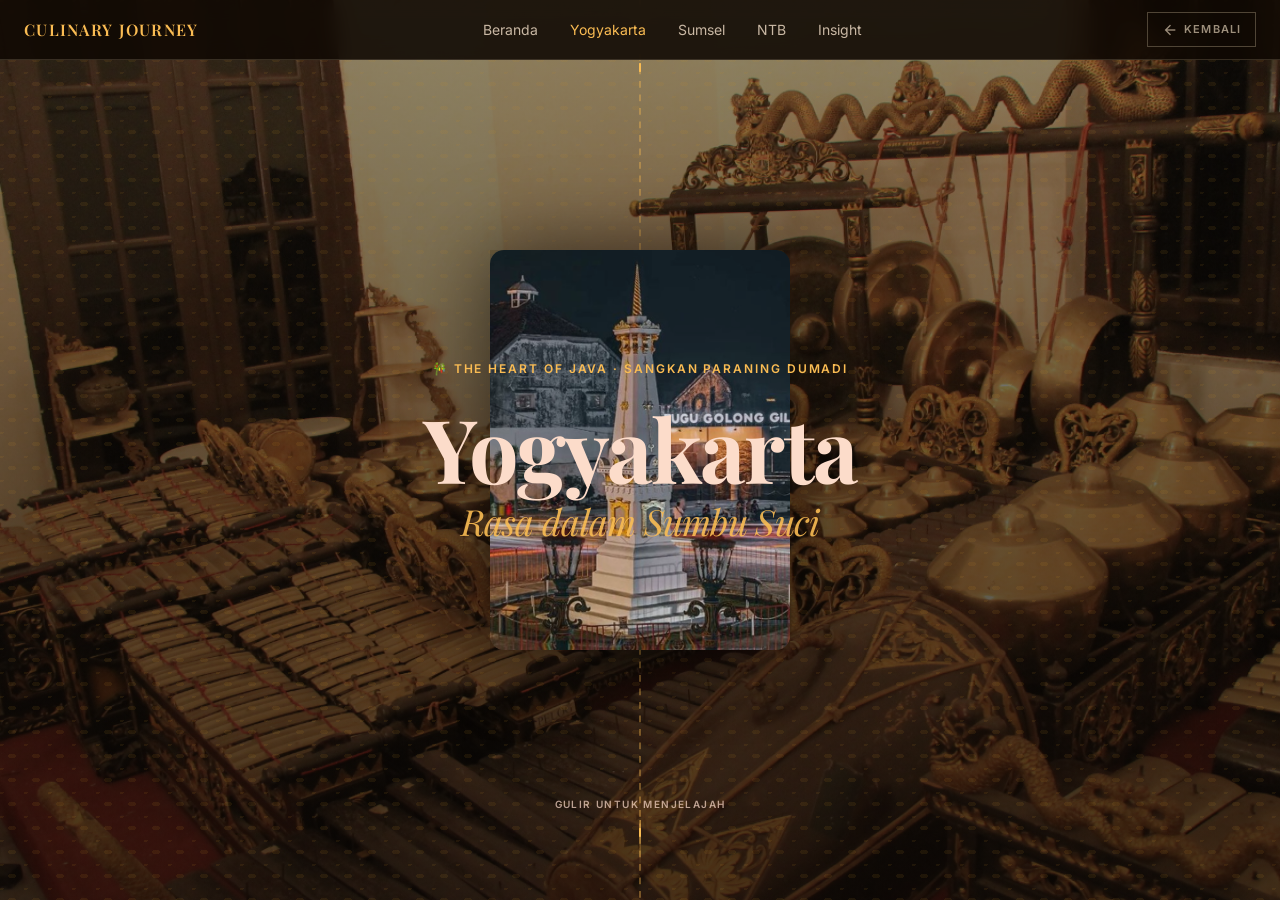
<file: culinary-journey/yogyakarta.html>
<!DOCTYPE html>
<html lang="id">

<head>
  <meta charset="UTF-8" />
  <meta name="viewport" content="width=device-width,initial-scale=1.0" />
  <title>Yogyakarta: Rasa dalam Sumbu Suci — Culinary Journey</title>
  <meta name="description"
    content="Jelajahi kuliner ikonik Yogyakarta: Gudeg, Sate Klatak, Kue Kipo, dan warisan rasa Keraton." />
  <link rel="preconnect" href="https://fonts.googleapis.com" />
  <link rel="preconnect" href="https://fonts.gstatic.com" crossorigin />
  <link
    href="https://fonts.googleapis.com/css2?family=Playfair+Display:ital,wght@0,400;0,600;0,700;1,400&family=Inter:wght@300;400;500;600&display=swap"
    rel="stylesheet" />
  <link href="https://fonts.googleapis.com/css2?family=Material+Symbols+Outlined:wght,FILL@100..700,0..1&display=swap"
    rel="stylesheet" />
  <link rel="stylesheet" href="assets/css/main.css" />
  <style>
    *,
    *::before,
    *::after {
      box-sizing: border-box;
      margin: 0;
      padding: 0
    }

    /* ── HERO ── */
    #hero {
      position: relative;
      width: 100%;
      height: 100dvh;
      overflow: hidden;
      background: #0a0604;
    }

    /* BG fullscreen */
    .hero-bg {
      position: absolute;
      inset: 0;
      z-index: 0;
      will-change: opacity;
    }

    .hero-bg img {
      width: 100%;
      height: 100%;
      object-fit: cover;
      object-position: center;
      display: block;
    }

    .hero-bg-dim {
      position: absolute;
      inset: 0;
      background: linear-gradient(to bottom, rgba(10, 6, 4, .45) 0%, rgba(10, 6, 4, .75) 100%);
    }

    /* Batik kawung subtle pattern overlay */
    .hero-pattern {
      position: absolute;
      inset: 0;
      z-index: 1;
      background-image: radial-gradient(ellipse 6px 4px at 12px 12px, rgba(200, 144, 42, .1) 60%, transparent 60%),
        radial-gradient(ellipse 6px 4px at 0 0, rgba(200, 144, 42, .1) 60%, transparent 40%);
      background-size: 24px 24px;
      pointer-events: none;
    }

    /* Sumbu filosofis line */
    .hero-sumbu {
      position: absolute;
      top: 0;
      left: 50%;
      transform: translateX(-50%);
      width: 2px;
      height: 100%;
      z-index: 2;
      pointer-events: none;
    }

    .hero-sumbu svg {
      width: 2px;
      height: 100%
    }

    .sumbu-line {
      stroke: rgba(250, 188, 83, .5);
      stroke-width: 1.5;
      stroke-dasharray: 6 6;
      animation: dashMove 3s linear infinite
    }

    @keyframes dashMove {
      to {
        stroke-dashoffset: -24
      }
    }

    .sumbu-dot {
      fill: #fabc53
    }

    /* Expanding frame */
    .hero-frame-wrap {
      position: absolute;
      top: 50%;
      left: 50%;
      transform: translate(-50%, -50%);
      z-index: 3;
      will-change: width, height, border-radius;
    }

    .hero-frame {
      width: 100%;
      height: 100%;
      overflow: hidden;
      box-shadow: 0 0 80px rgba(0, 0, 0, .6);
      will-change: border-radius;
    }

    .hero-frame img {
      width: 100%;
      height: 100%;
      object-fit: cover;
      object-position: center;
      display: block;
    }

    .hero-frame-overlay {
      position: absolute;
      inset: 0;
      background: rgba(0, 0, 0, .35);
      will-change: opacity;
    }

    /* Title words */
    .hero-title {
      position: absolute;
      top: 50%;
      left: 50%;
      transform: translate(-50%, -50%);
      z-index: 4;
      text-align: center;
      width: 100%;
      padding: 0 1rem;
      pointer-events: none;
      will-change: opacity;
    }

    .hero-eyebrow {
      font-family: 'Inter', sans-serif;
      font-size: .75rem;
      font-weight: 600;
      letter-spacing: .16em;
      text-transform: uppercase;
      color: #fabc53;
      display: block;
      margin-bottom: 1.5rem;
      will-change: opacity, transform;
    }

    .hero-word {
      display: block;
      font-family: 'Playfair Display', serif;
      font-size: clamp(2.5rem, 7vw, 5.5rem);
      font-weight: 700;
      color: #fcdcca;
      line-height: 1.05;
      letter-spacing: -.02em;
      will-change: transform, opacity;
    }

    .hero-word--sub {
      font-size: clamp(1.25rem, 3vw, 2.25rem);
      font-weight: 400;
      font-style: italic;
      color: rgba(250, 188, 83, .9);
      margin-top: .5rem;
    }

    /* Scroll hint */
    .hero-hint {
      position: absolute;
      bottom: 2rem;
      left: 50%;
      transform: translateX(-50%);
      z-index: 4;
      display: flex;
      flex-direction: column;
      align-items: center;
      gap: .5rem;
      pointer-events: none;
      will-change: opacity;
    }

    .hero-hint span {
      font-family: 'Inter', sans-serif;
      font-size: .625rem;
      font-weight: 600;
      letter-spacing: .14em;
      text-transform: uppercase;
      color: rgba(252, 220, 202, .7);
    }

    .hint-line {
      width: 1px;
      height: 48px;
      background: linear-gradient(to bottom, #fabc53, transparent);
      animation: hintPulse 2s ease-in-out infinite;
    }

    @keyframes hintPulse {

      0%,
      100% {
        opacity: .3;
        transform: scaleY(.8)
      }

      50% {
        opacity: 1;
        transform: scaleY(1)
      }
    }

    /* Post-hero content */
    #post-hero {
      position: relative;
      z-index: 10;
      background: #1c0f06;
    }

    /* Narasi pembuka */
    .narasi {
      min-height: 100vh;
      display: flex;
      align-items: center;
      background: linear-gradient(160deg, #1c0f06 0%, #251408 60%, #1c0f06 100%);
      position: relative;
      overflow: hidden;
    }

    .narasi::before {
      content: '';
      position: absolute;
      inset: 0;
      background-image: radial-gradient(circle, rgba(200, 144, 42, .05) 1px, transparent 1px);
      background-size: 28px 28px;
      pointer-events: none;
    }

    .narasi-inner {
      max-width: 760px;
      margin: 0 auto;
      padding: 5rem 2rem;
      position: relative;
      z-index: 1;
      text-align: center;
    }

    .sumbu-badge {
      display: inline-flex;
      align-items: center;
      gap: .5rem;
      border: 1px solid rgba(200, 144, 42, .4);
      padding: .5rem 1.25rem;
      margin-bottom: 2.5rem;
      font-family: 'Inter', sans-serif;
      font-size: .6875rem;
      font-weight: 600;
      letter-spacing: .12em;
      text-transform: uppercase;
      color: #fabc53;
    }

    .narasi-quote {
      font-family: 'Playfair Display', serif;
      font-size: clamp(1.25rem, 2.5vw, 1.875rem);
      font-weight: 400;
      font-style: italic;
      color: #fcdcca;
      line-height: 1.6;
      margin-bottom: 2rem;
    }

    .narasi-body {
      font-family: 'Inter', sans-serif;
      font-size: 1.0625rem;
      line-height: 1.8;
      color: #c9b8a4;
      margin-bottom: 3rem;
    }

    .tiga-poros {
      display: grid;
      grid-template-columns: 1fr;
      gap: 1rem;
      text-align: left;
      margin-top: 2.5rem;
    }

    @media(min-width:600px) {
      .tiga-poros {
        grid-template-columns: repeat(3, 1fr)
      }
    }

    .poros-item {
      border: 1px solid rgba(200, 144, 42, .2);
      padding: 1.25rem;
      background: rgba(30, 18, 8, .6);
      display: flex;
      flex-direction: column;
      gap: .5rem;
    }

    .poros-num {
      font-family: 'Playfair Display', serif;
      font-size: 2rem;
      font-weight: 700;
      color: rgba(200, 144, 42, .35);
      line-height: 1;
    }

    .poros-label {
      font-family: 'Inter', sans-serif;
      font-size: .625rem;
      font-weight: 600;
      letter-spacing: .1em;
      text-transform: uppercase;
      color: #c9b8a4;
    }

    .poros-name {
      font-family: 'Playfair Display', serif;
      font-size: 1rem;
      color: #fcdcca;
    }

    .poros-sub {
      font-family: 'Inter', sans-serif;
      font-size: .8125rem;
      color: #9d8f7c;
      line-height: 1.5
    }

    /* Section divider */
    .sdiv {
      display: flex;
      align-items: center;
      justify-content: center;
      gap: 12px;
      padding: 2rem 0;
      opacity: .4;
    }

    .sdiv-line {
      flex: 1;
      height: 1px;
      background: linear-gradient(to right, transparent, #504536, transparent)
    }

    .sdiv-diamond {
      width: 8px;
      height: 8px;
      background: #c8902a;
      transform: rotate(45deg)
    }

    /* Placeholder sections */
    .section-placeholder {
      min-height: 60vh;
      background: #1a0e07;
      display: flex;
      align-items: center;
      justify-content: center;
      border-top: 1px solid #3a2410;
      font-family: 'Playfair Display', serif;
      font-size: 1.5rem;
      color: rgba(200, 144, 42, .3);
      font-style: italic;
    }

    /* Reveal animation */
    .reveal {
      opacity: 0;
      transform: translateY(24px);
      transition: opacity .7s ease, transform .7s ease
    }

    .reveal.visible {
      opacity: 1;
      transform: none
    }

    .reveal--delay-1 {
      transition-delay: .15s
    }

    .reveal--delay-2 {
      transition-delay: .3s
    }

    .reveal--delay-3 {
      transition-delay: .45s
    }

    /* ══ SECTION 2: KUE KIPO ══ */
    #sec-kipo {
      position: relative;
      background: #0e0a04;
      overflow: hidden;
      padding: 7rem 0 6rem;
    }

    .kipo-kawung-bg {
      position: absolute;
      inset: 0;
      z-index: 0;
      background: url('assets/media/yogya/batik kawung 1.png') center/cover;
      pointer-events: none;
    }

    .kipo-kawung-bg::after {
      content: '';
      position: absolute;
      inset: 0;
      background: rgba(14, 10, 4, 0.85);
      /* Main background color with opacity */
    }

    .kipo-inner {
      position: relative;
      z-index: 1;
      max-width: 1200px;
      margin: 0 auto;
      padding: 0 2rem;
      display: grid;
      grid-template-columns: 1fr;
      gap: 3rem;
      align-items: center;
    }

    @media(min-width: 900px) {
      .kipo-inner {
        grid-template-columns: 1fr 1fr;
        gap: 5rem;
      }
    }

    /* Left: Text */
    .kipo-text {
      position: relative;
    }

    .kipo-chapter-label {
      font-family: 'Inter', sans-serif;
      font-size: .625rem;
      font-weight: 700;
      letter-spacing: .2em;
      text-transform: uppercase;
      color: #7cba6e;
      margin-bottom: 1rem;
      display: flex;
      align-items: center;
      gap: .5rem;
    }

    .kipo-chapter-label::before {
      content: '';
      display: inline-block;
      width: 24px;
      height: 1px;
      background: #7cba6e;
    }

    .kipo-title {
      font-family: 'Playfair Display', serif;
      font-size: clamp(2rem, 5vw, 3.75rem);
      font-weight: 700;
      color: #fcdcca;
      line-height: 1.1;
      margin-bottom: .5rem;
    }

    .kipo-subtitle {
      font-family: 'Playfair Display', serif;
      font-size: clamp(.875rem, 1.5vw, 1.125rem);
      font-style: italic;
      color: rgba(200, 144, 42, .8);
      margin-bottom: 2rem;
    }

    .kipo-body {
      font-family: 'Inter', sans-serif;
      font-size: 1rem;
      line-height: 1.85;
      color: #b8a894;
      margin-bottom: 2rem;
    }

    .kipo-fact-row {
      display: flex;
      flex-wrap: wrap;
      gap: 1rem;
      margin-bottom: 2rem;
    }

    .kipo-fact {
      flex: 1;
      min-width: 120px;
      border: 1px solid rgba(124, 186, 110, .25);
      padding: 1rem;
      background: rgba(18, 28, 12, .5);
    }

    .kipo-fact__num {
      font-family: 'Playfair Display', serif;
      font-size: 1.875rem;
      font-weight: 700;
      color: #7cba6e;
      line-height: 1;
    }

    .kipo-fact__label {
      font-family: 'Inter', sans-serif;
      font-size: .6875rem;
      color: #7a8f70;
      margin-top: .25rem;
      line-height: 1.4;
    }

    .kipo-batik-tag {
      display: inline-flex;
      align-items: center;
      gap: .5rem;
      font-family: 'Inter', sans-serif;
      font-size: .625rem;
      font-weight: 600;
      letter-spacing: .1em;
      text-transform: uppercase;
      color: rgba(200, 144, 42, .7);
      border: 1px solid rgba(200, 144, 42, .2);
      padding: .375rem .875rem;
    }

    /* Right: Visual stage */
    .kipo-visual {
      position: relative;
      display: flex;
      align-items: center;
      justify-content: center;
      min-height: 480px;
    }

    /* Daun pisang peel layers */
    .kipo-daun-wrap {
      position: relative;
      width: 420px;
      height: 540px;
      flex-shrink: 0;
      border-radius: 50% 50% / 40% 40%;
      box-shadow: 0 20px 40px rgba(0, 0, 0, .6);
    }

    @media(max-width:899px) {
      .kipo-daun-wrap {
        width: 300px;
        height: 400px;
      }
    }

    .kipo-daun-layer {
      position: absolute;
      inset: 0;
      transition: transform 1.2s cubic-bezier(.22, 1, .36, 1), opacity .8s ease;
      border-radius: 50% 50% / 40% 40%;
      overflow: hidden;
    }

    .kipo-daun-layer img {
      width: 100%;
      height: 100%;
      object-fit: cover;
      display: block;
    }

    .kipo-daun-layer--left {
      transform-origin: bottom left;
      z-index: 3;
      clip-path: polygon(0 0, 50% 0, 50% 100%, 0 100%);
    }

    .kipo-daun-layer--right {
      transform-origin: bottom right;
      z-index: 2;
      clip-path: polygon(50% 0, 100% 0, 100% 100%, 50% 100%);
    }

    .kipo-food-img {
      position: absolute;
      inset: 0;
      z-index: 1;
      border-radius: 50% 50% / 40% 40%;
      overflow: hidden;
    }

    .kipo-food-img img {
      width: 100%;
      height: 100%;
      object-fit: cover;
      display: block;
    }

    /* Peel state when .peeled */
    .kipo-daun-wrap.peeled .kipo-daun-layer--left {
      transform: rotate(-100deg) translateY(20%);
      opacity: 0;
    }

    .kipo-daun-wrap.peeled .kipo-daun-layer--right {
      transform: rotate(100deg) translateY(20%);
      opacity: 0;
    }

    /* Floating kipo badges */
    .kipo-badge-float {
      position: absolute;
      background: rgba(14, 10, 4, .92);
      border: 1px solid rgba(124, 186, 110, .3);
      padding: .625rem 1rem;
      font-family: 'Inter', sans-serif;
      font-size: .6875rem;
      color: #7cba6e;
      backdrop-filter: blur(8px);
      animation: floatBadge 4s ease-in-out infinite;
    }

    .kipo-badge-float:nth-child(1) {
      top: 10%;
      right: -20px;
      animation-delay: 0s;
    }

    .kipo-badge-float:nth-child(2) {
      bottom: 20%;
      left: -20px;
      animation-delay: 1.5s;
    }

    @keyframes floatBadge {

      0%,
      100% {
        transform: translateY(0);
      }

      50% {
        transform: translateY(-6px);
      }
    }

    /* Carousel strip */
    .kipo-carousel {
      margin-top: 4rem;
      position: relative;
      z-index: 1;
    }

    .kipo-carousel-label {
      font-family: 'Inter', sans-serif;
      font-size: .625rem;
      font-weight: 700;
      letter-spacing: .2em;
      text-transform: uppercase;
      color: rgba(200, 144, 42, .5);
      text-align: center;
      margin-bottom: 1.5rem;
    }

    .kipo-strip {
      display: flex;
      gap: 1rem;
      overflow-x: auto;
      scroll-snap-type: x mandatory;
      padding-bottom: 1rem;
      scrollbar-width: thin;
      scrollbar-color: #3a2410 transparent;
    }

    .kipo-strip::-webkit-scrollbar {
      height: 3px;
    }

    .kipo-strip::-webkit-scrollbar-thumb {
      background: #3a2410;
    }

    .kipo-card {
      flex-shrink: 0;
      scroll-snap-align: start;
      width: 260px;
      background: rgba(20, 14, 6, .8);
      border: 1px solid rgba(200, 144, 42, .15);
      overflow: hidden;
      transition: border-color .3s, transform .3s;
    }

    .kipo-card:hover {
      border-color: rgba(124, 186, 110, .4);
      transform: translateY(-4px);
    }

    .kipo-card__img {
      width: 100%;
      height: 160px;
      object-fit: cover;
      display: block;
    }

    .kipo-card__body {
      padding: 1rem;
    }

    .kipo-card__title {
      font-family: 'Playfair Display', serif;
      font-size: 1rem;
      color: #fcdcca;
      margin-bottom: .375rem;
    }

    .kipo-card__desc {
      font-family: 'Inter', sans-serif;
      font-size: .8125rem;
      color: #9d8f7c;
      line-height: 1.5;
    }

    .kipo-peel-btn {
      display: inline-flex;
      align-items: center;
      gap: .5rem;
      font-family: 'Inter', sans-serif;
      font-size: .75rem;
      font-weight: 600;
      letter-spacing: .1em;
      text-transform: uppercase;
      color: #0e0a04;
      background: #7cba6e;
      border: none;
      padding: .75rem 1.5rem;
      cursor: pointer;
      margin-top: 1.5rem;
      transition: background .3s, transform .2s;
    }

    .kipo-peel-btn:hover {
      background: #9dd490;
      transform: translateY(-2px);
    }

    /* ══ SECTION 3: GUDEG ALAS MENTAOK ══ */
    #sec-gudeg {
      position: relative;
      background: #120a03;
      overflow: hidden;
    }

    .gudeg-section-bg {
      position: absolute;
      inset: 0;
      z-index: 0;
      background: url('assets/media/yogya/batik parang 2.png') center/cover;
      pointer-events: none;
    }

    .gudeg-section-bg::after {
      content: '';
      position: absolute;
      inset: 0;
      background: rgba(18, 10, 3, 0.90);
    }

    /* Cinematic parallax header */
    .gudeg-parallax {
      position: relative;
      z-index: 1;
      height: 70vh;
      min-height: 420px;
      overflow: hidden;
      display: flex;
      align-items: flex-end;
    }

    .gudeg-parallax__bg {
      position: absolute;
      inset: 0;
      background-image: url('assets/media/yogya/batik parang 1.webp');
      background-size: 320px auto;
      background-repeat: repeat;
      opacity: .06;
      transform: translateY(0);
      will-change: transform;
    }

    .gudeg-parallax__img {
      position: absolute;
      inset: 0;
    }

    .gudeg-parallax__img img {
      width: 100%;
      height: 100%;
      object-fit: cover;
      object-position: center 30%;
      display: block;
    }

    .gudeg-parallax__gradient {
      position: absolute;
      inset: 0;
      background: linear-gradient(to bottom,
          rgba(18, 10, 3, .1) 0%,
          rgba(18, 10, 3, .5) 55%,
          rgba(18, 10, 3, .97) 100%);
    }

    .gudeg-parallax__text {
      position: relative;
      z-index: 2;
      padding: 3rem 2rem 3.5rem;
      max-width: 700px;
    }

    .gudeg-chapter-label {
      font-family: 'Inter', sans-serif;
      font-size: .625rem;
      font-weight: 700;
      letter-spacing: .2em;
      text-transform: uppercase;
      color: #d4903a;
      margin-bottom: 1rem;
      display: flex;
      align-items: center;
      gap: .5rem;
    }

    .gudeg-chapter-label::before {
      content: '';
      display: inline-block;
      width: 24px;
      height: 1px;
      background: #d4903a;
    }

    .gudeg-htitle {
      font-family: 'Playfair Display', serif;
      font-size: clamp(2.25rem, 6vw, 4.5rem);
      font-weight: 700;
      color: #fcdcca;
      line-height: 1.05;
      margin-bottom: .5rem;
    }

    .gudeg-hsubtitle {
      font-family: 'Playfair Display', serif;
      font-size: clamp(.875rem, 1.8vw, 1.25rem);
      font-style: italic;
      color: rgba(212, 144, 58, .85);
    }

    /* Narasi body */
    .gudeg-body-wrap {
      position: relative;
      z-index: 1;
      max-width: 1200px;
      margin: 0 auto;
      padding: 4rem 2rem 0;
      display: grid;
      grid-template-columns: 1fr;
      gap: 2.5rem;
    }

    @media(min-width:900px) {
      .gudeg-body-wrap {
        grid-template-columns: 1fr 1fr;
      }
    }

    .gudeg-narasi {
      font-family: 'Inter', sans-serif;
      font-size: 1rem;
      line-height: 1.85;
      color: #b8a894;
    }

    .gudeg-narasi strong {
      color: #d4903a;
    }

    .gudeg-timeline {
      display: flex;
      flex-direction: column;
      gap: 1.25rem;
    }

    .gudeg-tl-item {
      display: flex;
      gap: 1rem;
      border-left: 2px solid rgba(212, 144, 58, .2);
      padding-left: 1.25rem;
      position: relative;
    }

    .gudeg-tl-item::before {
      content: '';
      position: absolute;
      left: -5px;
      top: 6px;
      width: 8px;
      height: 8px;
      background: #d4903a;
      border-radius: 50%;
    }

    .gudeg-tl-year {
      font-family: 'Playfair Display', serif;
      font-size: 1.125rem;
      font-weight: 700;
      color: #d4903a;
      min-width: 60px;
      line-height: 1.2;
    }

    .gudeg-tl-desc {
      font-family: 'Inter', sans-serif;
      font-size: .875rem;
      color: #9d8f7c;
      line-height: 1.55;
    }

    /* Comparison slider */
    .gudeg-compare-wrap {
      position: relative;
      z-index: 1;
      max-width: 1200px;
      margin: 3.5rem auto 0;
      padding: 0 2rem;
    }

    .gudeg-compare-label {
      font-family: 'Inter', sans-serif;
      font-size: .625rem;
      font-weight: 700;
      letter-spacing: .2em;
      text-transform: uppercase;
      color: rgba(212, 144, 58, .5);
      text-align: center;
      margin-bottom: 1.5rem;
    }

    .gudeg-slider-container {
      position: relative;
      height: 400px;
      overflow: hidden;
      cursor: ew-resize;
      user-select: none;
    }

    @media(max-width:599px) {
      .gudeg-slider-container {
        height: 280px;
      }
    }

    .gudeg-slider-img {
      position: absolute;
      inset: 0;
      width: 100%;
      height: 100%;
      object-fit: cover;
      display: block;
    }

    .gudeg-slider-img--right {
      clip-path: inset(0 0 0 50%);
      transition: clip-path 0s;
    }

    .gudeg-slider-divider {
      position: absolute;
      top: 0;
      bottom: 0;
      left: 50%;
      width: 3px;
      background: #d4903a;
      transform: translateX(-50%);
      z-index: 3;
      pointer-events: none;
    }

    .gudeg-slider-handle {
      position: absolute;
      top: 50%;
      left: 50%;
      transform: translate(-50%, -50%);
      width: 44px;
      height: 44px;
      border-radius: 50%;
      background: #d4903a;
      z-index: 4;
      display: flex;
      align-items: center;
      justify-content: center;
      pointer-events: none;
      box-shadow: 0 0 0 4px rgba(212, 144, 58, .3);
    }

    .gudeg-label-l,
    .gudeg-label-r {
      position: absolute;
      bottom: 1rem;
      z-index: 5;
      pointer-events: none;
      font-family: 'Inter', sans-serif;
      font-size: .6875rem;
      font-weight: 700;
      letter-spacing: .1em;
      text-transform: uppercase;
      padding: .375rem .875rem;
      background: rgba(18, 10, 3, .8);
      backdrop-filter: blur(6px);
    }

    .gudeg-label-l {
      left: 1rem;
      color: #d4903a;
      border: 1px solid rgba(212, 144, 58, .4);
    }

    .gudeg-label-r {
      right: 1rem;
      color: #fcdcca;
      border: 1px solid rgba(252, 220, 202, .2);
    }

    /* Stat cards */
    .gudeg-stats {
      position: relative;
      z-index: 1;
      max-width: 1200px;
      margin: 3rem auto;
      padding: 0 2rem;
      display: grid;
      grid-template-columns: repeat(2, 1fr);
      gap: 1rem;
    }

    @media(min-width:700px) {
      .gudeg-stats {
        grid-template-columns: repeat(4, 1fr);
      }
    }

    .gudeg-stat {
      border: 1px solid rgba(212, 144, 58, .2);
      padding: 1.25rem 1rem;
      background: rgba(22, 14, 4, .7);
      text-align: center;
    }

    .gudeg-stat__num {
      font-family: 'Playfair Display', serif;
      font-size: 2rem;
      font-weight: 700;
      color: #d4903a;
      line-height: 1;
    }

    .gudeg-stat__label {
      font-family: 'Inter', sans-serif;
      font-size: .6875rem;
      color: #7a6a56;
      margin-top: .375rem;
      line-height: 1.4;
    }

    .gudeg-batik-strip {
      position: relative;
      z-index: 1;
      max-width: 1200px;
      margin: 0 auto 4rem;
      padding: 0 2rem;
      display: flex;
      align-items: center;
      gap: 1rem;
    }

    .gudeg-batik-strip__line {
      flex: 1;
      height: 1px;
      background: linear-gradient(to right, transparent, rgba(212, 144, 58, .3), transparent);
    }

    .gudeg-batik-strip__tag {
      font-family: 'Inter', sans-serif;
      font-size: .5625rem;
      font-weight: 700;
      letter-spacing: .15em;
      text-transform: uppercase;
      color: rgba(212, 144, 58, .5);
      border: 1px solid rgba(212, 144, 58, .2);
      padding: .375rem .875rem;
    }

    /* ══ SECTION 4: SATE KLATAK ══ */
    #sec-klatak {
      position: relative;
      background: #08060a;
      overflow: hidden;
      padding: 6rem 0 5rem;
    }

    /* Truntum bg */
    .klatak-truntum-bg {
      position: absolute;
      inset: 0;
      z-index: 0;
      background: url('assets/media/yogya/batik truntum.jpg') center/cover;
      pointer-events: none;
    }

    .klatak-truntum-bg::after {
      content: '';
      position: absolute;
      inset: 0;
      background: rgba(8, 6, 10, 0.88);
    }

    /* Ember glow pulse */
    .klatak-ember {
      position: absolute;
      bottom: 0;
      left: 0;
      right: 0;
      height: 180px;
      z-index: 0;
      pointer-events: none;
      background: radial-gradient(ellipse 80% 100% at 50% 100%,
          rgba(255, 80, 0, .18) 0%, transparent 70%);
      animation: emberPulse 3s ease-in-out infinite;
    }

    @keyframes emberPulse {

      0%,
      100% {
        opacity: .5;
        transform: scaleX(1);
      }

      50% {
        opacity: 1;
        transform: scaleX(1.05);
      }
    }

    /* Inner layout */
    .klatak-inner {
      position: relative;
      z-index: 1;
      max-width: 1200px;
      margin: 0 auto;
      padding: 0 2rem;
      display: grid;
      grid-template-columns: 1fr;
      gap: 4rem;
    }

    @media(min-width:900px) {
      .klatak-inner {
        grid-template-columns: 1fr 1fr;
        align-items: start;
      }
    }

    /* Chapter label */
    .klatak-chapter-label {
      font-family: 'Inter', sans-serif;
      font-size: .625rem;
      font-weight: 700;
      letter-spacing: .2em;
      text-transform: uppercase;
      color: #ff8c00;
      margin-bottom: 1rem;
      display: flex;
      align-items: center;
      gap: .5rem;
    }

    .klatak-chapter-label::before {
      content: '';
      display: inline-block;
      width: 24px;
      height: 1px;
      background: #ff8c00;
    }

    .klatak-title {
      font-family: 'Playfair Display', serif;
      font-size: clamp(2rem, 5.5vw, 4rem);
      font-weight: 700;
      color: #fcdcca;
      line-height: 1.05;
      margin-bottom: .5rem;
    }

    .klatak-subtitle {
      font-family: 'Playfair Display', serif;
      font-size: clamp(.875rem, 1.6vw, 1.125rem);
      font-style: italic;
      color: rgba(255, 140, 0, .8);
      margin-bottom: 2rem;
    }

    .klatak-body {
      font-family: 'Inter', sans-serif;
      font-size: 1rem;
      line-height: 1.85;
      color: #b8a894;
      margin-bottom: 2rem;
    }

    .klatak-body em {
      color: #ff8c00;
      font-style: normal;
      font-weight: 600;
    }

    /* Fact row */
    .klatak-facts {
      display: flex;
      flex-wrap: wrap;
      gap: .75rem;
      margin-bottom: 2rem;
    }

    .klatak-fact {
      flex: 1;
      min-width: 100px;
      border: 1px solid rgba(255, 140, 0, .2);
      padding: .875rem;
      background: rgba(20, 10, 4, .6);
      text-align: center;
    }

    .klatak-fact__num {
      font-family: 'Playfair Display', serif;
      font-size: 1.625rem;
      font-weight: 700;
      color: #ff8c00;
      line-height: 1;
    }

    .klatak-fact__label {
      font-family: 'Inter', sans-serif;
      font-size: .625rem;
      color: #7a6a56;
      margin-top: .25rem;
      line-height: 1.4;
    }

    /* Accordion ingredient */
    .klatak-accord {
      margin-bottom: 2rem;
    }

    .klatak-accord-title {
      font-family: 'Inter', sans-serif;
      font-size: .625rem;
      font-weight: 700;
      letter-spacing: .18em;
      text-transform: uppercase;
      color: rgba(255, 140, 0, .5);
      margin-bottom: .75rem;
    }

    .klatak-accord-item {
      border-bottom: 1px solid rgba(255, 140, 0, .12);
    }

    .klatak-accord-btn {
      width: 100%;
      display: flex;
      align-items: center;
      justify-content: space-between;
      background: none;
      border: none;
      padding: .875rem 0;
      font-family: 'Inter', sans-serif;
      font-size: .9375rem;
      color: #fcdcca;
      cursor: pointer;
      text-align: left;
      transition: color .2s;
    }

    .klatak-accord-btn:hover {
      color: #ff8c00;
    }

    .klatak-accord-btn span.ico {
      font-size: .75rem;
      color: #ff8c00;
      transition: transform .3s;
      display: inline-block;
    }

    .klatak-accord-btn.open span.ico {
      transform: rotate(45deg);
    }

    .klatak-accord-body {
      max-height: 0;
      overflow: hidden;
      transition: max-height .4s ease;
    }

    .klatak-accord-body p {
      font-family: 'Inter', sans-serif;
      font-size: .875rem;
      color: #9d8f7c;
      line-height: 1.6;
      padding-bottom: .875rem;
    }

    /* Right: Image mosaic */
    .klatak-mosaic {
      display: grid;
      grid-template-columns: 1fr 1fr;
      grid-template-rows: 260px 180px;
      gap: .75rem;
    }

    /* Hover effect for mosaic */
    .klatak-mosaic:hover .klatak-mosaic__img img {
      filter: blur(4px) grayscale(50%);
      opacity: 0.6;
    }

    @media(max-width:499px) {
      .klatak-mosaic {
        grid-template-rows: 180px 140px;
      }
    }

    .klatak-mosaic__img {
      overflow: hidden;
      position: relative;
      border-radius: 4px;
    }

    .klatak-mosaic__img img {
      width: 100%;
      height: 100%;
      object-fit: cover;
      display: block;
      transition: transform .6s cubic-bezier(.22, 1, .36, 1), filter .6s ease, opacity .6s ease;
    }

    .klatak-mosaic .klatak-mosaic__img:hover img {
      transform: scale(1.12);
      filter: blur(0) grayscale(0%);
      opacity: 1;
    }

    .klatak-mosaic__img--tall {
      grid-row: span 2;
    }

    /* Jeruji badge */
    .klatak-jeruji-badge {
      grid-column: span 2;
      display: flex;
      align-items: center;
      gap: 1rem;
      border: 1px solid rgba(255, 140, 0, .2);
      padding: 1rem 1.25rem;
      background: rgba(20, 10, 4, .8);
    }

    .klatak-jeruji-icon {
      font-size: 1.5rem;
      flex-shrink: 0;
    }

    .klatak-jeruji-text {
      font-family: 'Inter', sans-serif;
      font-size: .8125rem;
      color: #9d8f7c;
      line-height: 1.5;
    }

    .klatak-jeruji-text strong {
      color: #ff8c00;
    }

    /* Batik truntum signature */
    .klatak-batik-row {
      max-width: 1200px;
      margin: 3rem auto 0;
      padding: 0 2rem;
      display: flex;
      align-items: center;
      gap: 1rem;
    }

    .klatak-batik-row__line {
      flex: 1;
      height: 1px;
      background: linear-gradient(to right, transparent, rgba(255, 140, 0, .25), transparent);
    }

    .klatak-batik-row__tag {
      font-family: 'Inter', sans-serif;
      font-size: .5625rem;
      font-weight: 700;
      letter-spacing: .15em;
      text-transform: uppercase;
      color: rgba(255, 140, 0, .45);
      border: 1px solid rgba(255, 140, 0, .15);
      padding: .375rem .875rem;
    }

    /* ══ SECTION 5: SEGO ABANG GUNUNGKIDUL ══ */
    #sec-segoabang {
      position: relative;
      background: #100c05;
      overflow: hidden;
      padding: 6rem 0 5rem;
    }

    /* Karst bg */
    .sego-gringsing-bg {
      position: absolute;
      inset: 0;
      z-index: 0;
      pointer-events: none;
      background: url('assets/media/yogya/karst gunung kidul 1.jpg') center/cover fixed;
    }

    .sego-gringsing-bg::after {
      content: '';
      position: absolute;
      inset: 0;
      background: rgba(16, 12, 5, 0.88);
    }

    /* Panorama banner */
    .sego-banner {
      position: relative;
      height: 55vh;
      min-height: 340px;
      overflow: hidden;
      display: flex;
      align-items: flex-end;
    }

    .sego-banner__img {
      position: absolute;
      inset: 0;
    }

    .sego-banner__img img {
      width: 100%;
      height: 100%;
      object-fit: cover;
      object-position: center 40%;
      display: block;
      transform: scale(1.05);
      transition: transform 8s ease;
    }

    .sego-banner__img img.loaded {
      transform: scale(1);
    }

    .sego-banner__grad {
      position: absolute;
      inset: 0;
      background: linear-gradient(to bottom,
          rgba(16, 12, 5, .05) 0%,
          rgba(16, 12, 5, .55) 60%,
          rgba(16, 12, 5, .98) 100%);
    }

    .sego-banner__text {
      position: relative;
      z-index: 2;
      padding: 2rem 2rem 3rem;
      max-width: 800px;
    }

    .sego-chapter-label {
      font-family: 'Inter', sans-serif;
      font-size: .625rem;
      font-weight: 700;
      letter-spacing: .2em;
      text-transform: uppercase;
      color: #c8602a;
      margin-bottom: 1rem;
      display: flex;
      align-items: center;
      gap: .5rem;
    }

    .sego-chapter-label::before {
      content: '';
      display: inline-block;
      width: 24px;
      height: 1px;
      background: #c8602a;
    }

    .sego-htitle {
      font-family: 'Playfair Display', serif;
      font-size: clamp(2rem, 5.5vw, 4rem);
      font-weight: 700;
      color: #fcdcca;
      line-height: 1.05;
      margin-bottom: .4rem;
    }

    .sego-hsubtitle {
      font-family: 'Playfair Display', serif;
      font-size: clamp(.875rem, 1.6vw, 1.125rem);
      font-style: italic;
      color: rgba(200, 96, 42, .8);
    }

    /* Main body grid */
    .sego-body-grid {
      position: relative;
      z-index: 1;
      max-width: 1200px;
      margin: 3.5rem auto 0;
      padding: 0 2rem;
      display: grid;
      grid-template-columns: 1fr;
      gap: 3rem;
    }

    @media(min-width:900px) {
      .sego-body-grid {
        grid-template-columns: 1fr 1fr;
        align-items: start;
      }
    }

    .sego-narasi {
      font-family: 'Inter', sans-serif;
      font-size: 1rem;
      line-height: 1.85;
      color: #b8a894;
      margin-bottom: 1.75rem;
    }

    .sego-narasi strong {
      color: #c8602a;
    }

    /* Pull-quote */
    .sego-pullquote {
      border-left: 3px solid #c8602a;
      padding: .875rem 1.25rem;
      background: rgba(200, 96, 42, .07);
      margin: 1.5rem 0;
    }

    .sego-pullquote p {
      font-family: 'Playfair Display', serif;
      font-size: clamp(1rem, 2vw, 1.25rem);
      font-style: italic;
      color: #fcdcca;
      line-height: 1.55;
    }

    /* Nutrisi radar visual */
    .sego-radar-wrap {
      display: flex;
      flex-direction: column;
      gap: 1.25rem;
    }

    .sego-radar-title {
      font-family: 'Inter', sans-serif;
      font-size: .625rem;
      font-weight: 700;
      letter-spacing: .18em;
      text-transform: uppercase;
      color: rgba(200, 96, 42, .5);
      margin-bottom: .25rem;
    }

    .sego-radar-bar-row {
      display: flex;
      align-items: center;
      gap: .875rem;
    }

    .sego-radar-label {
      font-family: 'Inter', sans-serif;
      font-size: .75rem;
      color: #9d8f7c;
      min-width: 110px;
    }

    .sego-radar-track {
      flex: 1;
      height: 6px;
      background: rgba(255, 255, 255, .06);
      position: relative;
      overflow: hidden;
    }

    .sego-radar-fill {
      position: absolute;
      left: 0;
      top: 0;
      bottom: 0;
      background: linear-gradient(to right, #c8602a, #e87c3e);
      width: 0%;
      transition: width 1.2s cubic-bezier(.22, 1, .36, 1);
    }

    .sego-radar-val {
      font-family: 'Inter', sans-serif;
      font-size: .75rem;
      font-weight: 600;
      color: #c8602a;
      min-width: 32px;
      text-align: right;
    }

    /* Compare table: Sego Abang vs Beras Putih */
    .sego-compare {
      margin-top: 2rem;
    }

    .sego-compare-title {
      font-family: 'Inter', sans-serif;
      font-size: .625rem;
      font-weight: 700;
      letter-spacing: .18em;
      text-transform: uppercase;
      color: rgba(200, 96, 42, .5);
      margin-bottom: 1rem;
    }

    .sego-compare-table {
      width: 100%;
      border-collapse: collapse;
    }

    .sego-compare-table th {
      font-family: 'Inter', sans-serif;
      font-size: .6875rem;
      font-weight: 700;
      color: #c8602a;
      text-align: left;
      border-bottom: 1px solid rgba(200, 96, 42, .2);
      padding: .5rem .75rem;
    }

    .sego-compare-table td {
      font-family: 'Inter', sans-serif;
      font-size: .8125rem;
      color: #9d8f7c;
      border-bottom: 1px solid rgba(255, 255, 255, .04);
      padding: .5rem .75rem;
      vertical-align: top;
    }

    .sego-compare-table td:first-child {
      color: #fcdcca;
      font-weight: 500;
    }

    .sego-compare-table td.better {
      color: #c8602a;
      font-weight: 600;
    }

    /* Image grid */
    .sego-img-grid {
      display: grid;
      grid-template-columns: 1fr 1fr 1fr;
      grid-template-rows: 200px;
      gap: .75rem;
    }

    @media(max-width:768px) {
      .sego-img-grid {
        grid-template-columns: 1fr;
        grid-template-rows: repeat(3, 160px);
      }
    }

    .sego-img-cell {
      overflow: hidden;
    }

    .sego-img-cell img {
      width: 100%;
      height: 100%;
      object-fit: cover;
      display: block;
      transition: transform .5s ease;
    }

    .sego-img-cell:hover img {
      transform: scale(1.06);
    }

    .sego-img-cell:hover img {
      transform: scale(1.06);
    }

    /* Batik Gringsing strip */
    .sego-batik-strip {
      max-width: 1200px;
      margin: 3rem auto 0;
      padding: 0 2rem;
      display: flex;
      align-items: center;
      gap: 1rem;
    }

    .sego-batik-strip__line {
      flex: 1;
      height: 1px;
      background: linear-gradient(to right, transparent, rgba(200, 96, 42, .3), transparent);
    }

    .sego-batik-strip__tag {
      font-family: 'Inter', sans-serif;
      font-size: .5625rem;
      font-weight: 700;
      letter-spacing: .15em;
      text-transform: uppercase;
      color: rgba(200, 96, 42, .5);
      border: 1px solid rgba(200, 96, 42, .2);
      padding: .375rem .875rem;
    }

    /* ══ SECTION 6: GEPLAK BANTUL ══ */
    #sec-geplak {
      position: relative;
      background: #150d12;
      overflow: hidden;
      padding: 6rem 0 5rem;
    }

    /* Batik Nitik bg */
    .geplak-nitik-bg {
      position: absolute;
      inset: 0;
      z-index: 0;
      pointer-events: none;
      background: url('assets/media/yogya/batik nitik.avif') center/cover fixed;
    }

    .geplak-nitik-bg::after {
      content: '';
      position: absolute;
      inset: 0;
      background: rgba(45, 12, 28, 0.86);
    }

    .geplak-container {
      position: relative;
      z-index: 1;
      max-width: 1200px;
      margin: 0 auto;
      padding: 0 2rem;
      display: grid;
      grid-template-columns: 1fr;
      gap: 4rem;
    }

    @media(min-width: 900px) {
      .geplak-container {
        grid-template-columns: 1fr 1.2fr;
        align-items: start;
      }
    }

    /* Left Sticky Side */
    .geplak-sticky {
      position: sticky;
      top: 100px;
    }

    .geplak-chapter-label {
      font-family: 'Inter', sans-serif;
      font-size: .625rem;
      font-weight: 700;
      letter-spacing: .2em;
      text-transform: uppercase;
      color: #eb7a9d;
      margin-bottom: 1rem;
      display: flex;
      align-items: center;
      gap: .5rem;
    }

    .geplak-chapter-label::before {
      content: '';
      display: inline-block;
      width: 24px;
      height: 1px;
      background: #eb7a9d;
    }

    .geplak-title {
      font-family: 'Playfair Display', serif;
      font-size: clamp(2.5rem, 6vw, 4.5rem);
      font-weight: 700;
      color: #fdf2f5;
      line-height: 1.05;
      margin-bottom: 1rem;
    }

    .geplak-subtitle {
      font-family: 'Playfair Display', serif;
      font-size: clamp(.875rem, 1.6vw, 1.125rem);
      font-style: italic;
      color: #eba6bc;
      margin-bottom: 2rem;
    }

    .geplak-narasi {
      font-family: 'Inter', sans-serif;
      font-size: 1rem;
      line-height: 1.85;
      color: #bfaab1;
      margin-bottom: 1.5rem;
    }

    .geplak-narasi strong {
      color: #eb7a9d;
    }

    /* Sugary Palette visualization */
    .geplak-palette {
      display: flex;
      gap: .75rem;
      margin-top: 2rem;
    }

    .geplak-color {
      flex: 1;
      height: 6px;
      border-radius: 3px;
      background: var(--c);
      opacity: .6;
      transition: opacity .3s, transform .3s;
      cursor: pointer;
      position: relative;
    }

    .geplak-color:hover {
      opacity: 1;
      transform: scaleY(1.5);
    }

    .geplak-color::after {
      content: attr(data-flavor);
      position: absolute;
      bottom: 12px;
      left: 50%;
      transform: translateX(-50%);
      font-family: 'Inter', sans-serif;
      font-size: .625rem;
      font-weight: 600;
      color: #fff;
      background: rgba(0, 0, 0, .8);
      padding: 2px 6px;
      border-radius: 4px;
      opacity: 0;
      transition: opacity .3s;
      pointer-events: none;
      white-space: nowrap;
    }

    .geplak-color:hover::after {
      opacity: 1;
    }

    /* Right Scrolling Side */
    .geplak-scroll-area {
      display: flex;
      flex-direction: column;
      gap: 2rem;
    }

    .geplak-card {
      background: rgba(255, 255, 255, .02);
      border: 1px solid rgba(235, 122, 157, .15);
      border-radius: 12px;
      overflow: hidden;
      display: flex;
      flex-direction: column;
      transition: transform .4s ease, border-color .4s ease, box-shadow .4s ease;
    }

    .geplak-card:hover {
      transform: translateY(-5px);
      border-color: rgba(235, 122, 157, .4);
      box-shadow: 0 10px 30px -10px rgba(235, 122, 157, .1);
    }

    .geplak-card__img {
      width: 100%;
      height: 260px;
      overflow: hidden;
    }

    .geplak-card__img img {
      width: 100%;
      height: 100%;
      object-fit: cover;
      transition: transform 1s ease;
    }

    .geplak-card:hover .geplak-card__img img {
      transform: scale(1.05);
    }

    .geplak-card__body {
      padding: 1.5rem;
    }

    .geplak-card__title {
      font-family: 'Inter', sans-serif;
      font-size: 1.125rem;
      font-weight: 600;
      color: #fdf2f5;
      margin-bottom: .5rem;
      display: flex;
      align-items: center;
      justify-content: space-between;
    }

    .geplak-card__title span {
      display: inline-block;
      width: 12px;
      height: 12px;
      border-radius: 50%;
      background: var(--c);
    }

    .geplak-card__desc {
      font-family: 'Inter', sans-serif;
      font-size: .875rem;
      line-height: 1.6;
      color: #bfaab1;
    }

    .geplak-batik-strip {
      max-width: 1200px;
      margin: 4rem auto 0;
      padding: 0 2rem;
      display: flex;
      align-items: center;
      gap: 1rem;
    }

    .geplak-batik-strip__line {
      flex: 1;
      height: 1px;
      background: linear-gradient(to right, transparent, rgba(235, 122, 157, .3), transparent);
    }

    .geplak-batik-strip__tag {
      font-family: 'Inter', sans-serif;
      font-size: .5625rem;
      font-weight: 700;
      letter-spacing: .15em;
      text-transform: uppercase;
      color: rgba(235, 122, 157, .8);
      border: 1px solid rgba(235, 122, 157, .2);
      padding: .375rem .875rem;
      border-radius: 20px;
    }

    /* ══ SECTION 7: BIR JAWA ══ */
    #sec-birjawa {
      position: relative;
      background: #0f0a05;
      overflow: hidden;
      padding: 6rem 0 5rem;
      text-align: center;
    }

    .bir-ciptoning-bg {
      position: absolute;
      inset: 0;
      z-index: 0;
      background: url('assets/media/yogya/batik ciptaning jogja.jpg') center/cover;
      opacity: 0.05;
      mix-blend-mode: luminosity;
      pointer-events: none;
    }

    .bir-container {
      position: relative;
      z-index: 1;
      max-width: 900px;
      margin: 0 auto;
      padding: 0 2rem;
    }

    .bir-chapter-label {
      font-family: 'Inter', sans-serif;
      font-size: .625rem;
      font-weight: 700;
      letter-spacing: .2em;
      text-transform: uppercase;
      color: #e5b35c;
      margin-bottom: 1rem;
      display: flex;
      align-items: center;
      justify-content: center;
      gap: .5rem;
    }

    .bir-chapter-label::before,
    .bir-chapter-label::after {
      content: '';
      display: inline-block;
      width: 24px;
      height: 1px;
      background: #e5b35c;
    }

    .bir-title {
      font-family: 'Playfair Display', serif;
      font-size: clamp(2.5rem, 6vw, 4rem);
      font-weight: 700;
      color: #fce8c0;
      line-height: 1.05;
      margin-bottom: 1rem;
    }

    .bir-subtitle {
      font-family: 'Playfair Display', serif;
      font-size: clamp(.875rem, 1.6vw, 1.125rem);
      font-style: italic;
      color: #dcb36d;
      margin-bottom: 2rem;
    }

    .bir-narasi {
      font-family: 'Inter', sans-serif;
      font-size: 1rem;
      line-height: 1.85;
      color: #b5a489;
      margin-bottom: 1.5rem;
      max-width: 700px;
      margin-inline: auto;
    }

    .bir-interactive {
      margin: 3.5rem auto 2rem;
      max-width: 600px;
      background: rgba(255, 255, 255, .02);
      border: 1px solid rgba(229, 179, 92, .15);
      border-radius: 16px;
      padding: 3rem 1.5rem;
      position: relative;
      overflow: hidden;
      box-shadow: inset 0 0 50px rgba(0, 0, 0, .5);
    }

    .bir-interactive-title {
      font-family: 'Inter', sans-serif;
      font-size: .75rem;
      font-weight: 700;
      letter-spacing: .15em;
      text-transform: uppercase;
      color: #e5b35c;
      margin-bottom: 2.5rem;
    }

    .bir-glass-wrapper {
      position: relative;
      width: 140px;
      height: 180px;
      margin: 0 auto 3rem;
    }

    .bir-glass {
      position: absolute;
      bottom: 0;
      left: 50%;
      transform: translateX(-50%);
      width: 100%;
      height: 100%;
      border: 4px solid rgba(255, 255, 255, .15);
      border-top: none;
      border-radius: 0 0 16px 16px;
      box-shadow: inset 0 0 20px rgba(255, 255, 255, .05),
        0 10px 30px rgba(0, 0, 0, .5);
      overflow: hidden;
      z-index: 2;
    }

    .bir-glass::before,
    .bir-glass::after {
      content: '';
      position: absolute;
      background: rgba(255, 255, 255, .1);
      width: 2px;
      height: 100%;
      top: 0;
    }

    .bir-glass::before {
      left: 20px;
    }

    .bir-glass::after {
      right: 20px;
    }

    .bir-liquid {
      position: absolute;
      bottom: 0;
      left: 0;
      width: 100%;
      height: 0%;
      background: linear-gradient(180deg, rgba(235, 170, 40, .85) 0%, rgba(200, 80, 10, .95) 100%);
      transition: height 0.6s cubic-bezier(0.4, 0, 0.2, 1);
      z-index: 1;
    }

    .bir-foam {
      position: absolute;
      bottom: 0%;
      left: 0;
      width: 100%;
      height: 12px;
      background: rgba(255, 255, 255, .9);
      border-radius: 50% 50% 0 0;
      opacity: 0;
      transition: bottom 0.6s cubic-bezier(0.4, 0, 0.2, 1), opacity 0.4s, height 0.4s;
      z-index: 2;
      filter: blur(1px);
    }

    .bir-spices {
      display: flex;
      flex-wrap: wrap;
      justify-content: center;
      gap: .75rem;
    }

    .bir-spice-btn {
      background: rgba(20, 15, 10, .6);
      border: 1px solid rgba(229, 179, 92, .3);
      color: #dcb36d;
      font-family: 'Inter', sans-serif;
      font-size: .75rem;
      padding: .6rem 1rem;
      border-radius: 30px;
      cursor: pointer;
      transition: all .3s;
    }

    .bir-spice-btn:hover {
      background: rgba(229, 179, 92, .15);
      color: #fce8c0;
    }

    .bir-spice-btn.added {
      background: rgba(229, 179, 92, .4);
      color: #fff;
      border-color: rgba(229, 179, 92, .8);
      pointer-events: none;
      transform: scale(0.95);
    }

    .bir-success {
      margin-top: 1.5rem;
      font-family: 'Playfair Display', serif;
      font-style: italic;
      color: #e5b35c;
      font-size: 1.125rem;
      opacity: 0;
      height: 0;
      transition: opacity .5s;
    }

    .bir-success.show {
      opacity: 1;
      height: auto;
      margin-top: 2rem;
    }

    .bir-photo-grid {
      display: flex;
      justify-content: center;
      gap: 1.5rem;
      margin-top: 3.5rem;
    }

    @media(max-width: 600px) {
      .bir-photo-grid {
        flex-direction: column;
        align-items: center;
      }
    }

    .bir-photo {
      width: 100%;
      max-width: 280px;
      aspect-ratio: 4/5;
      overflow: hidden;
      border-radius: 8px;
      border: 1px solid rgba(229, 179, 92, .2);
    }

    .bir-photo img {
      width: 100%;
      height: 100%;
      object-fit: cover;
      transition: transform .6s;
    }

    .bir-photo:hover img {
      transform: scale(1.05);
    }

    /* ══ SECTION 8: PENUTUP ══ */
    #sec-penutup {
      position: relative;
      display: flex;
      flex-direction: column;
      color: #fff;
      overflow: hidden;
    }

    .penutup-panels {
      display: flex;
      flex-direction: row;
      flex: 1;
      min-height: 100vh;
    }

    .penutup-panel {
      flex: 1;
      position: relative;
      padding: 6rem 3rem 8rem;
      display: flex;
      flex-direction: column;
      align-items: center;
      text-align: center;
      overflow: hidden;
    }

    @media(max-width: 768px) {
      .penutup-panels {
        flex-direction: column;
      }
    }

    .penutup-uwuh {
      background: #361710;
    }

    .penutup-uwuh-bg {
      position: absolute;
      inset: 0;
      background: url('assets/media/yogya/batik sekar jagad 1.webp') center/cover;
      opacity: 0.15;
      pointer-events: none;
    }

    .penutup-kopi {
      background: #101010;
    }

    .penutup-kopi-bg {
      position: absolute;
      inset: 0;
      background: url('assets/media/yogya/batik sekar jagad 2.jpg') center/cover;
      opacity: 0.15;
      mix-blend-mode: luminosity;
      pointer-events: none;
    }

    .penutup-content {
      position: relative;
      z-index: 10;
      max-width: 400px;
      display: flex;
      flex-direction: column;
      gap: 1.5rem;
      align-items: center;
    }

    .penutup-title {
      font-family: 'Playfair Display', serif;
      font-size: clamp(2rem, 5vw, 3.5rem);
      font-weight: 700;
      color: #fff;
    }

    .penutup-subtitle {
      font-family: 'Inter', sans-serif;
      font-size: 1rem;
      text-transform: uppercase;
      letter-spacing: .15em;
      color: #e5b35c;
    }

    .penutup-narasi {
      font-family: 'Inter', sans-serif;
      font-size: 1rem;
      line-height: 1.8;
      color: rgba(255, 255, 255, .8);
    }

    .penutup-photo {
      width: 100%;
      border-radius: 50% 50% 12px 12px;
      overflow: hidden;
      border: 4px solid rgba(255, 255, 255, .1);
      box-shadow: 0 10px 30px rgba(0, 0, 0, .5);
    }

    .penutup-photo img {
      width: 100%;
      aspect-ratio: 1;
      object-fit: cover;
    }



    /* Parallax Elements */
    .parallax-group {
      position: absolute;
      inset: 0;
      pointer-events: none;
      z-index: 5;
    }

    .parallax-leaf {
      position: absolute;
      background: rgba(180, 80, 40, .8);
      border-radius: 0 50% 0 50%;
      box-shadow: inset -5px -5px 10px rgba(0, 0, 0, .3);
      filter: blur(1px);
    }

    .parallax-charcoal {
      position: absolute;
      background: #ff4500;
      border-radius: 8px;
      box-shadow: 0 0 20px #ff4500, inset 0 0 10px #000;
      clip-path: polygon(10% 0, 90% 10%, 100% 90%, 15% 100%, 0 50%);
      filter: blur(1px);
    }

    .penutup-final {
      position: relative;
      background: rgba(0, 0, 0, .95);
      backdrop-filter: blur(10px);
      padding: 4rem 2rem;
      text-align: center;
      z-index: 20;
    }

    .penutup-final p {
      font-family: 'Playfair Display', serif;
      font-style: italic;
      font-size: clamp(1.125rem, 2vw, 1.5rem);
      line-height: 1.8;
      color: #e5b35c;
      max-width: 900px;
      margin: 0 auto;
    }

    /* Navbar override for this page */
    .navbar-yog {
      position: fixed;
      top: 0;
      left: 0;
      right: 0;
      height: 60px;
      background: rgba(15, 8, 3, .88);
      backdrop-filter: blur(10px);
      border-bottom: 1px solid rgba(80, 69, 54, .6);
      z-index: 100;
      display: flex;
      align-items: center;
    }

    .navbar-yog__inner {
      width: 100%;
      max-width: 1280px;
      margin: 0 auto;
      padding: 0 1.5rem;
      display: flex;
      align-items: center;
      justify-content: space-between;
    }

    .nav-logo {
      font-family: 'Playfair Display', serif;
      font-size: 1rem;
      font-weight: 600;
      color: #fabc53;
      letter-spacing: .08em;
      text-transform: uppercase;
      text-decoration: none;
    }

    .nav-links {
      display: none;
      gap: 2rem;
      list-style: none;
      align-items: center
    }

    @media(min-width:768px) {
      .nav-links {
        display: flex
      }
    }

    .nav-links a {
      font-family: 'Inter', sans-serif;
      font-size: .875rem;
      color: #c9b8a4;
      text-decoration: none;
      transition: color .3s;
    }

    .nav-links a:hover,
    .nav-links a.active {
      color: #fabc53
    }

    .nav-back {
      display: flex;
      align-items: center;
      gap: 6px;
      font-family: 'Inter', sans-serif;
      font-size: .6875rem;
      font-weight: 600;
      letter-spacing: .1em;
      text-transform: uppercase;
      color: #9d8f7c;
      border: 1px solid #504536;
      padding: 8px 14px;
      text-decoration: none;
      transition: color .3s, border-color .3s;
    }

    .nav-back:hover {
      color: #fabc53;
      border-color: #fabc53
    }

    .nav-ham {
      color: #9d8f7c;
      font-size: 1.5rem;
      background: none;
      border: none;
      cursor: pointer;
    }

    @media(min-width:768px) {
      .nav-ham {
        display: none
      }
      .navbar__mobile-menu {
        display: none !important;
      }
    }

    .navbar__mobile-menu {
      top: 60px;
    }

    /* Reading progress */
    #rp {
      position: fixed;
      top: 0;
      left: 0;
      height: 2px;
      background: linear-gradient(to right, #c8902a, #fabc53);
      z-index: 200;
      width: 0%;
      transition: width .1s linear;
    }

    /* Footer */
    .footer-yog {
      background: #110802;
      border-top: 1px solid #3a2410;
      padding: 3rem 0;
      text-align: center;
    }

    .footer-yog__inner {
      max-width: 1200px;
      margin: 0 auto;
      padding: 0 1.5rem;
      display: flex;
      flex-direction: column;
      gap: 1rem;
      align-items: center;
    }

    .footer-logo {
      font-family: 'Playfair Display', serif;
      font-size: 1.125rem;
      color: #fcdcca;
    }

    .footer-nav {
      display: flex;
      flex-wrap: wrap;
      justify-content: center;
      gap: 1.5rem
    }

    .footer-nav a {
      font-family: 'Inter', sans-serif;
      font-size: .875rem;
      color: #9d8f7c;
      text-decoration: underline;
      text-underline-offset: 4px;
    }

    .footer-copy {
      font-family: 'Inter', sans-serif;
      font-size: .75rem;
      letter-spacing: .08em;
      text-transform: uppercase;
      color: #504536;
    }
  </style>
</head>

<body style="background:#0a0604;overflow-x:hidden;">

  <!-- Reading progress -->
  <div id="rp"></div>

  <!-- NAVBAR -->
  <nav class="navbar-yog" aria-label="Navigasi utama">
    <div class="navbar-yog__inner">
      <a href="index.html" class="nav-logo">Culinary Journey</a>
      <ul class="nav-links">
        <li><a href="index.html">Beranda</a></li>
        <li><a href="yogyakarta.html" class="active">Yogyakarta</a></li>
        <li><a href="sumatera-selatan.html">Sumsel</a></li>
        <li><a href="nusa-tenggara-barat.html">NTB</a></li>
        <li><a href="insight.html">Insight</a></li>
      </ul>
      <a href="index.html" class="nav-back">
        <span class="material-symbols-outlined" style="font-size:1rem">arrow_back</span>
        Kembali
      </a>
      <button class="nav-ham" id="hamburger" aria-label="Buka menu" aria-expanded="false">
        <span class="material-symbols-outlined">menu</span>
      </button>
    </div>
  </nav>

  <div class="navbar__mobile-menu" id="mobile-menu" role="navigation" aria-label="Mobile navigation">
    <a href="index.html">Beranda</a>
    <a href="yogyakarta.html">Yogyakarta</a>
    <a href="sumatera-selatan.html">Sumatera Selatan</a>
    <a href="nusa-tenggara-barat.html">Nusa Tenggara Barat</a>
    <a href="insight.html">Data & Insight</a>
  </div>

  <!-- ══ SECTION 1: SCROLL-EXPAND HERO ══ -->
  <div id="hero" aria-label="Hero Yogyakarta — Gerbang Sumbu Filosofis">

    <!-- Background: Gamelan Keraton -->
    <div class="hero-bg" id="heroBg">
      <img src="assets/media/yogya/gamelan 1.jpg" alt="Gamelan Keraton Yogyakarta" loading="eager" />
      <div class="hero-bg-dim"></div>
    </div>

    <!-- Batik pattern -->
    <div class="hero-pattern" aria-hidden="true"></div>

    <!-- Sumbu Filosofis vertical line -->
    <div class="hero-sumbu" aria-hidden="true">
      <svg viewBox="0 0 2 800" preserveAspectRatio="none">
        <line class="sumbu-line" x1="1" y1="0" x2="1" y2="800" />
        <circle class="sumbu-dot" cx="1" cy="60" r="4" />
        <circle class="sumbu-dot" cx="1" cy="400" r="4" />
        <circle class="sumbu-dot" cx="1" cy="740" r="4" />
      </svg>
    </div>

    <!-- Expanding frame: Tugu Yogyakarta -->
    <div class="hero-frame-wrap" id="heroFrame" style="width:300px;height:400px;">
      <div class="hero-frame" id="heroFrameInner" style="border-radius:14px;">
        <img src="assets/media/yogya/tugu yogya.jpg" alt="Tugu Yogyakarta" loading="eager" />
        <div class="hero-frame-overlay" id="heroFrameOverlay"></div>
      </div>
    </div>

    <!-- Title words -->
    <div class="hero-title" id="heroTitle">
      <span class="hero-eyebrow" id="heroEyebrow">🎋 The Heart of Java &middot; Sangkan Paraning Dumadi</span>
      <span class="hero-word" id="heroWordL">Yogyakarta</span>
      <span class="hero-word hero-word--sub" id="heroWordR">Rasa dalam Sumbu Suci</span>
    </div>

    <!-- Scroll hint -->
    <div class="hero-hint" id="heroHint" aria-hidden="true">
      <span>Gulir untuk Menjelajah</span>
      <div class="hint-line"></div>
    </div>
  </div>

  <!-- POST-HERO CONTENT -->
  <div id="post-hero" style="display:none;">

    <!-- Narasi Pembuka: Gerbang Sumbu Filosofis -->
    <section class="narasi" id="sec-filosofis" aria-labelledby="filosof-title">
      <div class="narasi-inner">
        <div class="sumbu-badge reveal">
          <span class="material-symbols-outlined" style="font-size:.875rem">auto_stories</span>
          Sumbu Filosofis Yogyakarta
        </div>
        <blockquote class="narasi-quote reveal reveal--delay-1" id="filosof-title">
          "Yogyakarta tidak pernah dirancang sebagai sebuah kebetulan di atas peta fana."
        </blockquote>
        <p class="narasi-body reveal reveal--delay-1">
          Di atas tanah ini, Sri Sultan Hamengku Buwono I melukis garis imajiner lurus yang menghubungkan puncak abu
          vulkanik Merapi dengan misteri laut selatan. Ini adalah kompas spiritual — poros <strong
            style="color:#fabc53">Sangkan Paraning Dumadi</strong> yang mengingatkan dari mana manusia lahir, bagaimana
          mereka berjuang di dunia, dan ke mana mereka akan kembali pulang.
        </p>
        <p class="narasi-body reveal reveal--delay-2" style="margin-bottom:0">
          Di sepanjang garis suci ini, rasa tidak hanya dikecap oleh lidah, melainkan dirawat oleh sejarah. Selamat
          datang di penjelajahan rasa yang melampaui waktu.
        </p>

        <div class="tiga-poros reveal reveal--delay-2">
          <div class="poros-item">
            <span class="poros-num">I</span>
            <span class="poros-label">Asal Kehidupan</span>
            <span class="poros-name">Gunung Merapi</span>
            <span class="poros-sub">Api dan abu yang menghidupi tanah Mataram</span>
          </div>
          <div class="poros-item">
            <span class="poros-num">II</span>
            <span class="poros-label">Perjuangan Dunia</span>
            <span class="poros-name">Keraton Yogyakarta</span>
            <span class="poros-sub">Pusat peradaban, seni, dan kuliner adiluhung</span>
          </div>
          <div class="poros-item">
            <span class="poros-num">III</span>
            <span class="poros-label">Kembali Pulang</span>
            <span class="poros-name">Pantai Selatan</span>
            <span class="poros-sub">Muara semesta, kediaman Nyai Roro Kidul</span>
          </div>
        </div>
      </div>
    </section>

    <div class="sdiv" aria-hidden="true">
      <div class="sdiv-line"></div>
      <div class="sdiv-diamond"></div>
      <div class="sdiv-diamond"></div>
      <div class="sdiv-diamond"></div>
      <div class="sdiv-line"></div>
    </div>

    <!-- ══ SECTION 2: KUE KIPO ══ -->
    <section id="sec-kipo" aria-labelledby="kipo-title">
      <div class="kipo-kawung-bg" aria-hidden="true"></div>

      <div class="kipo-inner">
        <!-- TEXT SIDE -->
        <div class="kipo-text">
          <p class="kipo-chapter-label reveal">Chapter II &middot; Kotagede</p>
          <h2 class="kipo-title reveal reveal--delay-1" id="kipo-title">Kue Kipo</h2>
          <p class="kipo-subtitle reveal reveal--delay-1">Iki opo? — Keingintahuan di Ujung Sumbu</p>
          <p class="kipo-body reveal reveal--delay-2">
            Sejak abad ke-16, di gang-gang sempit Kotagede yang menyimpan memori Mataram, sebutir hijau mungil favorit
            Sultan Agung mengajarkan kita untuk menghargai detail proses kehidupan. Ukurannya sengaja dibuat sekecil ibu
            jari — agar penikmatnya menikmati manisnya <em>enten-enten</em> kelapa secara perlahan.
          </p>
          <div class="kipo-fact-row reveal reveal--delay-2">
            <div class="kipo-fact">
              <span class="kipo-fact__num">1946</span>
              <br>
              <span class="kipo-fact__label">Tahun Mbah Mangun Irono mempopulerkan kembali Kue Kipo</span>
            </div>
            <div class="kipo-fact">
              <span class="kipo-fact__num">2019</span>
              <br>
              <span class="kipo-fact__label">Dikukuhkan sebagai Warisan Budaya Takbenda Indonesia</span>
            </div>
            <div class="kipo-fact">
              <span class="kipo-fact__num">3cm</span>
              <br>
              <span class="kipo-fact__label">Ukuran per biji — sekecil ibu jari, sebesar filosofi</span>
            </div>
          </div>
          <div class="reveal reveal--delay-3">
            <span class="kipo-batik-tag">
              <span class="material-symbols-outlined" style="font-size:.875rem">texture</span>
              Batik Kawung &mdash; Kesucian Asal-Usul Kehidupan
            </span>
          </div>
          <div class="reveal reveal--delay-3">
            <button class="kipo-peel-btn" id="kipoPeelBtn"
              onclick="this.closest('#sec-kipo').querySelector('.kipo-daun-wrap').classList.toggle('peeled'); this.textContent = this.closest('#sec-kipo').querySelector('.kipo-daun-wrap').classList.contains('peeled') ? '🍃 Tutup Kembali Daun Pisang' : '🍃 Kupas Daun Pisang'">
              🍃 Kupas Daun Pisang
            </button>
          </div>
        </div>

        <!-- VISUAL SIDE -->
        <div class="kipo-visual reveal reveal--delay-1">
          <div class="kipo-daun-wrap" id="kipoDaunWrap">
            <!-- Food image behind -->
            <div class="kipo-food-img">
              <img src="assets/media/yogya/kue kipo 1.jpg" alt="Kue Kipo di atas cobek tanah liat" loading="lazy" />
            </div>
            <!-- Daun pisang layers on top -->
            <div class="kipo-daun-layer kipo-daun-layer--left">
              <img src="assets/media/yogya/daun pisang 1.avif" alt="Daun pisang kiri" loading="lazy" />
            </div>
            <div class="kipo-daun-layer kipo-daun-layer--right">
              <img src="assets/media/yogya/daun pisang 2.avif" alt="Daun pisang kanan" loading="lazy" />
            </div>
          </div>
        </div>
      </div>

      <!-- Carousel: Proses Pembuatan -->
      <div class="kipo-carousel" style="max-width:1200px;margin:4rem auto 0;padding:0 2rem;">
        <p class="kipo-carousel-label reveal">Telatenan Tangan — Proses Pembuatan Kue Kipo</p>
        <div class="kipo-strip reveal reveal--delay-1">
          <div class="kipo-card">
            <img class="kipo-card__img" src="assets/media/yogya/daun pisang 3.jpg" alt="Daun pisang alas"
              loading="lazy" />
            <div class="kipo-card__body">
              <h3 class="kipo-card__title">01 — Siapkan Alas</h3>
              <p class="kipo-card__desc">Daun pisang dilayukan di atas api, lalu dipotong dan digelar sebagai alas
                panggang di cobek tanah liat.</p>
            </div>
          </div>
          <div class="kipo-card">
            <img class="kipo-card__img" src="assets/media/yogya/kue kipo 2.jpg" alt="Adonan ketan hijau"
              loading="lazy" />
            <div class="kipo-card__body">
              <h3 class="kipo-card__title">02 — Racik Adonan</h3>
              <p class="kipo-card__desc">Tepung ketan dicampur perasan daun suji dan pandan hingga hijau merata. Diisi
                enten-enten kelapa muda &amp; gula jawa.</p>
            </div>
          </div>
          <div class="kipo-card">
            <img class="kipo-card__img" src="assets/media/yogya/kue kipo 3.jpg" alt="Kue Kipo dipanggang"
              loading="lazy" />
            <div class="kipo-card__body">
              <h3 class="kipo-card__title">03 — Panggang Perlahan</h3>
              <p class="kipo-card__desc">Dipanggang di atas cobek tanah liat hingga kulit luar kecokelatan harum, namun
                tetap kenyal dan lembut di dalam.</p>
            </div>
          </div>
          <div class="kipo-card">
            <img class="kipo-card__img" src="assets/media/yogya/kue kipo 4.jpg" alt="Kue Kipo siap disajikan"
              loading="lazy" />
            <div class="kipo-card__body">
              <h3 class="kipo-card__title">04 — Kue yang Sudah Jadi</h3>
              <p class="kipo-card__desc">Bentuknya yang kecil mungil dan aroma harum daun pisang yang dipanggang
                menjadikan kue ini sajian otentik peninggalan Mataram.</p>
            </div>
          </div>
        </div>
      </div>
    </section>

    <div class="sdiv" aria-hidden="true">
      <div class="sdiv-line"></div>
      <div class="sdiv-diamond"></div>
      <div class="sdiv-diamond"></div>
      <div class="sdiv-diamond"></div>
      <div class="sdiv-line"></div>
    </div>

    <!-- ══ SECTION 3: GUDEG ALAS MENTAOK ══ -->
    <section id="sec-gudeg" aria-labelledby="gudeg-title">
      <div class="gudeg-section-bg" aria-hidden="true"></div>

      <!-- Cinematic Parallax Header -->
      <div class="gudeg-parallax" id="gudegParallax">
        <div class="gudeg-parallax__bg" id="gudegPatternBg"></div>
        <div class="gudeg-parallax__img">
          <img src="assets/media/yogya/gudeg gori.jpg" alt="Gudeg Gori Yogyakarta" loading="lazy" />
        </div>
        <div class="gudeg-parallax__gradient"></div>
        <div class="gudeg-parallax__text">
          <p class="gudeg-chapter-label">Chapter III &middot; Alas Mentaok</p>
          <h2 class="gudeg-htitle" id="gudeg-title">Gudeg Alas Mentaok</h2>
          <p class="gudeg-hsubtitle">Monumen Kesabaran — Hangudeg yang Tak Kenal Tergesa</p>
        </div>
      </div>

      <!-- Narasi + Timeline -->
      <div class="gudeg-body-wrap">
        <p class="gudeg-narasi reveal">
          Sekitar tahun 1500, Alas Mentaok dibabat untuk mendirikan pusat Kerajaan Mataram Islam.
          Kongsi dagang Belanda (VOC) mengabaikan tanaman pangan lokal — namun <strong>tangan-tangan pekerja</strong>
          tak menyerah pada keterbatasan. Mereka merebus gori selama <strong>12–15 jam</strong> di dalam kuali raksasa,
          mengaduknya perlahan dalam harmoni ketumbar, lengkuas, dan pekatnya gula jawa.
          Itulah asal mula <em>hangudeg</em> — sebuah nyanyian kesabaran Jawa yang menghindari sikap tergesa-gesa.
        </p>
        <div class="gudeg-timeline reveal reveal--delay-1">
          <div class="gudeg-tl-item">
            <span class="gudeg-tl-year">~1500</span>
            <span class="gudeg-tl-desc">Babat Alas Mentaok. Para pekerja rebus nangka muda (gori) sebagai pangan massal
              pertama kali.</span>
          </div>
          <div class="gudeg-tl-item">
            <span class="gudeg-tl-year">1755</span>
            <span class="gudeg-tl-desc">Gudeg masuk dapur Keraton Yogyakarta. Resep disempurnakan: santan kental &amp;
              daun jati untuk warna cokelat pekat.</span>
          </div>
          <div class="gudeg-tl-item">
            <span class="gudeg-tl-year">1970s</span>
            <span class="gudeg-tl-desc">Kawasan Wijilan dekat keraton bertransformasi menjadi sentra gudeg legendaris
              pertama Yogyakarta.</span>
          </div>
          <div class="gudeg-tl-item">
            <span class="gudeg-tl-year">Kini</span>
            <span class="gudeg-tl-desc">Gudeg kaleng steril modern melintasi batas geografis global — rasa Mataram hadir
              di meja makan dunia.</span>
          </div>
        </div>
      </div>

      <!-- Stat Cards -->
      <div class="gudeg-stats">
        <div class="gudeg-stat reveal">
          <span class="gudeg-stat__num">12-15 Jam</span><br>
          <span class="gudeg-stat__label">Memasak Gudeg Gori per kuali</span>
        </div>
        <div class="gudeg-stat reveal reveal--delay-1">
          <span class="gudeg-stat__num">3 Hari</span><br>
          <span class="gudeg-stat__label">Durasi masak Gudeg Manggar dengan tungku kayu</span>
        </div>
        <div class="gudeg-stat reveal reveal--delay-2">
          <span class="gudeg-stat__num">90/100</span><br>
          <span class="gudeg-stat__label">Skor manis tertinggi seluruh dataset kuliner</span>
        </div>
        <div class="gudeg-stat reveal reveal--delay-3">
          <span class="gudeg-stat__num">500+ Tahun</span><br>
          <span class="gudeg-stat__label">Warisan rasa Mataram hidup di Yogyakarta</span>
        </div>
      </div>

      <!-- Gori vs Manggar Comparison Slider -->
      <div class="gudeg-compare-wrap">
        <p class="gudeg-compare-label reveal">Geser untuk Membandingkan — Gudeg Gori vs Gudeg Manggar</p>
        <div class="gudeg-slider-container reveal reveal--delay-1" id="gudegSlider">
          <img class="gudeg-slider-img" src="assets/media/yogya/gudeg gori.jpg" alt="Gudeg Gori" loading="lazy" />
          <img class="gudeg-slider-img gudeg-slider-img--right" id="gudegImgRight"
            src="assets/media/yogya/gudeg manggar.jpg" alt="Gudeg Manggar" loading="lazy" />
          <div class="gudeg-slider-divider" id="gudegDivider"></div>
          <div class="gudeg-slider-handle" id="gudegHandle">
            <svg width="20" height="20" fill="none" viewBox="0 0 20 20">
              <path d="M6 10h8M10 6l-4 4 4 4M14 6l-4 4 4 4" stroke="#120a03" stroke-width="2" stroke-linecap="round" />
            </svg>
          </div>
          <span class="gudeg-label-l">Gudeg Gori — Nangka Muda</span>
          <span class="gudeg-label-r">Gudeg Manggar — Bunga Kelapa</span>
        </div>
      </div>

      <!-- Batik signature strip -->
      <div class="gudeg-batik-strip reveal" style="margin-top:3rem;">
        <div class="gudeg-batik-strip__line"></div>
        <span class="gudeg-batik-strip__tag">Batik Parang Rusak Barong &mdash; Kekuatan &amp; Keteguhan
          Perjuangan</span>
        <div class="gudeg-batik-strip__line"></div>
      </div>
    </section>

    <div class="sdiv" aria-hidden="true">
      <div class="sdiv-line"></div>
      <div class="sdiv-diamond"></div>
      <div class="sdiv-diamond"></div>
      <div class="sdiv-diamond"></div>
      <div class="sdiv-line"></div>
    </div>

    <!-- ══ SECTION 4: SATE KLATAK ══ -->
    <section id="sec-klatak" aria-labelledby="klatak-title">
      <div class="klatak-truntum-bg" aria-hidden="true"></div>
      <div class="klatak-ember" aria-hidden="true"></div>

      <div class="klatak-inner">
        <!-- LEFT: Narasi + Accordion -->
        <div class="klatak-text">
          <p class="klatak-chapter-label reveal">Chapter IV &middot; Pasar Jejeran Bantul</p>
          <h2 class="klatak-title reveal reveal--delay-1" id="klatak-title">Sate Klatak</h2>
          <p class="klatak-subtitle reveal reveal--delay-1">Suara Klatak-Klatak di Bara Arang Kayu</p>
          <p class="klatak-body reveal reveal--delay-2">
            Di tepi Jalan Imogiri, ketika malam menebal dan pasar Jejeran mulai bising, suara
            <em>klatak-klatak</em> besi jeruji memukul bara arang menjadi penanda setia:
            sate kambing muda siap disajikan. Ditusuk dengan <em>jeruji sepeda</em> dari besi baja —
            bukan bambu biasa — logam penghantar panas itu memastikan daging matang dari dalam ke luar
            dengan sempurna, tanpa membakar serat terluar.
          </p>

          <div class="klatak-facts reveal reveal--delay-2">
            <div class="klatak-fact">
              <span class="klatak-fact__num">4-5 Tusuk</span><br>
              <span class="klatak-fact__label">Tusuk per porsi, dari kambing berumur &lt;1 tahun</span>
            </div>
            <div class="klatak-fact">
              <span class="klatak-fact__num">2 Bumbu</span><br>
              <span class="klatak-fact__label">Bumbu: garam &amp; merica hitam. Kesederhanaan adalah inti</span>
            </div>
            <div class="klatak-fact">
              <span class="klatak-fact__num">1950-an</span><br>
              <span class="klatak-fact__label">Era awal legenda Sate Klatak Pasar Jejeran</span>
            </div>
          </div>

          <!-- Accordion: Rahasia di Balik Jeruji Besi -->
          <div class="klatak-accord reveal reveal--delay-3">
            <p class="klatak-accord-title">Rahasia Jeruji Besi &mdash; Buka untuk Tahu</p>

            <div class="klatak-accord-item">
              <button class="klatak-accord-btn" data-acc="klatak1" onclick="toggleAcc('klatak1',this)">
                <span>Mengapa Jeruji Sepeda, Bukan Bambu?</span>
                <span class="ico">+</span>
              </button>
              <div class="klatak-accord-body" id="klatak1">
                <p>Besi baja menghantarkan panas jauh lebih baik daripada bambu. Efek konduksi ini memanggang
                  daging kambing dari <strong style="color:#ff8c00">dalam ke luar</strong>, mengunci cairan alami
                  daging (jus) sehingga teksturnya tetap moist dan tidak alot. Bambu akan gosong sebelum
                  daging matang sempurna.</p>
              </div>
            </div>

            <div class="klatak-accord-item">
              <button class="klatak-accord-btn" data-acc="klatak2" onclick="toggleAcc('klatak2',this)">
                <span>Filosofi Pemilihan Kambing Muda</span>
                <span class="ico">+</span>
              </button>
              <div class="klatak-accord-body" id="klatak2">
                <p>Hanya kambing berumur <strong style="color:#ff8c00">di bawah satu tahun</strong> yang dipilih.
                  Ototnya belum keras, lemaknya belum pekat bau. Garam dan merica hitam kasar sudah cukup
                  untuk berbicara kepada lidah yang peka — karena kualitas bahan adalah bumbu utamanya.</p>
              </div>
            </div>

            <div class="klatak-accord-item">
              <button class="klatak-accord-btn" data-acc="klatak3" onclick="toggleAcc('klatak3',this)">
                <span>Arang Kayu vs Arang Brikir</span>
                <span class="ico">+</span>
              </button>
              <div class="klatak-accord-body" id="klatak3">
                <p>Para maestro Sate Klatak bersikeras menggunakan <strong style="color:#ff8c00">arang kayu</strong>,
                  bukan brikir. Arang kayu memiliki suhu yang tidak konsisten — dan justru itulah kuncinya:
                  fluktuasi panas menciptakan <em>char marks</em> alami yang kompleks, jauh lebih kaya rasa
                  dibanding panas merata brikir yang monoton.</p>
              </div>
            </div>
          </div>
        </div>

        <!-- RIGHT: Mosaic foto + Jeruji badge -->
        <div class="klatak-mosaic reveal reveal--delay-1">
          <div class="klatak-mosaic__img klatak-mosaic__img--tall">
            <img src="assets/media/yogya/sate klatak 1.jpg" alt="Sate Klatak di atas bara arang" loading="lazy" />
          </div>
          <div class="klatak-mosaic__img">
            <img src="assets/media/yogya/sate klatak 2.jpg" alt="Jeruji besi sate klatak" loading="lazy" />
          </div>
          <div class="klatak-mosaic__img">
            <img src="assets/media/yogya/sate klatak 3.jpg" alt="Pasar Jejeran malam hari" loading="lazy" />
          </div>
          <div class="klatak-jeruji-badge">
            <div class="klatak-jeruji-text">
              <strong>Jeruji Sepeda Onthel</strong> &mdash; media tusuk sate satu-satunya yang terbuat dari
              besi baja karbon, mewarisi tradisi pandai besi Mataram sejak abad ke-19.
            </div>
          </div>
        </div>
      </div>

      <!-- Batik Truntum signature strip -->
      <div class="klatak-batik-row reveal" style="margin-bottom:3rem;">
        <div class="klatak-batik-row__line"></div>
        <span class="klatak-batik-row__tag">Batik Truntum &mdash; Bintang Harapan di Kegelapan Malam</span>
        <div class="klatak-batik-row__line"></div>
      </div>
    </section>

    <div class="sdiv" aria-hidden="true">
      <div class="sdiv-line"></div>
      <div class="sdiv-diamond"></div>
      <div class="sdiv-diamond"></div>
      <div class="sdiv-diamond"></div>
      <div class="sdiv-line"></div>
    </div>

    <!-- ══ SECTION 5: SEGO ABANG GUNUNGKIDUL ══ -->
    <section id="sec-segoabang" aria-labelledby="sego-title">
      <div class="sego-gringsing-bg" aria-hidden="true"></div>

      <!-- Panorama Banner -->
      <div class="sego-banner">
        <div class="sego-banner__img">
          <img src="assets/media/yogya/sego abang jirak 1.webp" alt="Pemandangan perbukitan Gunungkidul" loading="lazy"
            onload="this.classList.add('loaded')" />
        </div>
        <div class="sego-banner__grad"></div>
        <div class="sego-banner__text">
          <p class="sego-chapter-label">Chapter V &middot; Gunungkidul</p>
          <h2 class="sego-htitle" id="sego-title">Sego Abang</h2>
          <p class="sego-hsubtitle">Nasi Merah dari Bebatuan Purba &mdash; Ketahanan di Tanah Kapur</p>
        </div>
      </div>

      <!-- Body Grid: Narasi + Nutrisi -->
      <div class="sego-body-grid">
        <!-- LEFT: Narasi -->
        <div>
          <p class="sego-narasi reveal">
            Di atas tanah kapur karst Gunungkidul yang sulit ditanami padi putih biasa,
            leluhur orang Wonosari menemukan cara bertahan: menanam <strong>padi lokal abang</strong>
            — varietas beras merah kuno yang tahan kekeringan dan miskin hara.
            Bukan pilihan, melainkan kecerdasan ekologi yang disebut masyarakat setempat sebagai
            <em style="color:#c8602a">nandur karo kahanan</em> &mdash; bertanam sesuai keadaan alam.
          </p>

          <div class="sego-pullquote reveal reveal--delay-1">
            <p>"Tanah kapur bukan kutukan. Ia adalah guru yang mengajarkan bahwa rasa
              terbaik lahir dari perjuangan paling sunyi."
            </p>
          </div>

          <p class="sego-narasi reveal reveal--delay-2">
            Disajikan dengan <strong>sayur lombok ijo</strong>, <strong>tempe bacem</strong>, dan
            <strong>ikan asin</strong> — kesederhanaan Sego Abang adalah deklarasi ketahanan pangan
            lokal yang jauh lebih modern dari yang kita kira. Kini para peneliti gizi
            menetapkan beras merah sebagai <em style="color:#c8602a">superfood</em> dengan indeks
            glikemik rendah dan serat tinggi.
          </p>

          <!-- Image mosaic -->
          <div class="sego-img-grid reveal reveal--delay-2">
            <div class="sego-img-cell">
              <img src="assets/media/yogya/sayur lombok ijo 1.jpg" alt="Sayur Lombok Ijo" loading="lazy" />
            </div>
            <div class="sego-img-cell">
              <img src="assets/media/yogya/tempe bacem.jpg" alt="Tempe Bacem" loading="lazy" />
            </div>
            <div class="sego-img-cell">
              <img src="assets/media/yogya/ikan asin.jpg" alt="Ikan Asin" loading="lazy" />
            </div>
          </div>
        </div>

        <!-- RIGHT: Nutrisi + Compare -->
        <div>
          <!-- Nutrisi bar chart -->
          <div class="sego-radar-wrap reveal reveal--delay-1">
            <p class="sego-radar-title">Profil Gizi Beras Merah per 100g — vs Beras Putih</p>

            <div class="sego-radar-bar-row">
              <span class="sego-radar-label">Serat Pangan</span>
              <div class="sego-radar-track">
                <div class="sego-radar-fill" data-width="82"></div>
              </div>
              <span class="sego-radar-val">3.5g</span>
            </div>
            <div class="sego-radar-bar-row">
              <span class="sego-radar-label">Indeks Glikemik</span>
              <div class="sego-radar-track">
                <div class="sego-radar-fill" data-width="55"
                  style="background:linear-gradient(to right,#2a8c60,#3dbf7a)"></div>
              </div>
              <span class="sego-radar-val" style="color:#2a8c60">55 GI</span>
            </div>
            <div class="sego-radar-bar-row">
              <span class="sego-radar-label">Antioksidan</span>
              <div class="sego-radar-track">
                <div class="sego-radar-fill" data-width="90"></div>
              </div>
              <span class="sego-radar-val">Tinggi</span>
            </div>
            <div class="sego-radar-bar-row">
              <span class="sego-radar-label">Magnesium</span>
              <div class="sego-radar-track">
                <div class="sego-radar-fill" data-width="70"></div>
              </div>
              <span class="sego-radar-val">43mg</span>
            </div>
            <div class="sego-radar-bar-row">
              <span class="sego-radar-label">Protein</span>
              <div class="sego-radar-track">
                <div class="sego-radar-fill" data-width="60"></div>
              </div>
              <span class="sego-radar-val">2.9g</span>
            </div>
          </div>

          <!-- Compare table -->
          <div class="sego-compare reveal reveal--delay-2">
            <p class="sego-compare-title">Sego Abang vs Beras Putih Biasa</p>
            <table class="sego-compare-table">
              <thead>
                <tr>
                  <th>Indikator</th>
                  <th>Beras Merah</th>
                  <th>Beras Putih</th>
                </tr>
              </thead>
              <tbody>
                <tr>
                  <td>Indeks Glikemik</td>
                  <td class="better">55 ✔ Rendah</td>
                  <td>72 Tinggi</td>
                </tr>
                <tr>
                  <td>Serat</td>
                  <td class="better">3.5g ✔</td>
                  <td>0.4g</td>
                </tr>
                <tr>
                  <td>Antioksidan</td>
                  <td class="better">Antosianin ✔</td>
                  <td>Minimal</td>
                </tr>
                <tr>
                  <td>Tahan Kering</td>
                  <td class="better">Ya ✔</td>
                  <td>Perlu irigasi</td>
                </tr>
                <tr>
                  <td>Kelestarian</td>
                  <td class="better">Varietas lokal ✔</td>
                  <td>Hybrid modern</td>
                </tr>
              </tbody>
            </table>
          </div>

          <!-- Fact callouts -->
          <div class="kipo-fact-row reveal reveal--delay-3" style="margin-top:1.5rem;">
            <div class="kipo-fact" style="border-color:rgba(200,96,42,.25);background:rgba(20,12,4,.6);">
              <span class="kipo-fact__num" style="color:#c8602a">300 m</span><br>
              <span class="kipo-fact__label">Ketinggian rata-rata lahan beras merah Gunungkidul</span>
            </div>
            <div class="kipo-fact" style="border-color:rgba(200,96,42,.25);background:rgba(20,12,4,.6);">
              <span class="kipo-fact__num" style="color:#c8602a">5 Rasa</span><br>
              <span class="kipo-fact__label">Lauk pendamping khas: lombok ijo, tempe, ikan asin, sayur, sambal</span>
            </div>
          </div>
        </div>
      </div>

      <!-- Batik Gringsing strip -->
      <div class="sego-batik-strip reveal" style="margin-top:3.5rem;margin-bottom:3rem;">
        <div class="sego-batik-strip__line"></div>
        <span class="sego-batik-strip__tag">Batik Gringsing &mdash; Dua Jiwa Saling Menguatkan di Tanah Gersang</span>
        <div class="sego-batik-strip__line"></div>
      </div>
    </section>

    <div class="sdiv" aria-hidden="true">
      <div class="sdiv-line"></div>
      <div class="sdiv-diamond"></div>
      <div class="sdiv-diamond"></div>
      <div class="sdiv-diamond"></div>
      <div class="sdiv-line"></div>
    </div>

    <!-- ══ SECTION 6: GEPLAK BANTUL ══ -->
    <section id="sec-geplak" aria-labelledby="geplak-title">
      <div class="geplak-nitik-bg" aria-hidden="true"></div>

      <div class="geplak-container">
        <!-- LEFT: Sticky Typography -->
        <div class="geplak-sticky">
          <p class="geplak-chapter-label reveal">Chapter VI &middot; Bantul</p>
          <h2 class="geplak-title reveal reveal--delay-1" id="geplak-title">Geplak</h2>
          <p class="geplak-subtitle reveal reveal--delay-1">Simfoni Manis Parutan Kelapa &amp; Gula Pesisir</p>

          <p class="geplak-narasi reveal reveal--delay-2">
            Di Bantul, di mana perkebunan kelapa melambai menantang angin selatan, lahirlah <strong>Geplak</strong>.
            Camilan berbentuk kepalan tak beraturan ini dulunya adalah makanan pengganti beras di musim paceklik.
            Terbuat dari parutan kelapa kasar dan gula tebu atau gula kelapa, geplak menyimpan energi tinggi
            untuk para pekerja keras.
          </p>
          <p class="geplak-narasi reveal reveal--delay-2">
            Kini, Geplak mekar dalam berbagai warna pastel yang ceria, mencerminkan akulturasi
            dan semangat kebersamaan masyarakat pesisir selatan Yogyakarta. Sentuh warna di bawah ini
            untuk melihat harmoni rasanya.
          </p>

          <div class="geplak-palette reveal reveal--delay-3">
            <div class="geplak-color" style="--c:#f9d2d9" data-flavor="Stroberi"></div>
            <div class="geplak-color" style="--c:#d4edda" data-flavor="Pandan"></div>
            <div class="geplak-color" style="--c:#fff3cd" data-flavor="Nangka"></div>
            <div class="geplak-color" style="--c:#e2d9f3" data-flavor="Taro"></div>
            <div class="geplak-color" style="--c:#f8f9fa" data-flavor="Gula Kelapa (Original)"></div>
          </div>
        </div>

        <!-- RIGHT: Scrolling Process Cards -->
        <div class="geplak-scroll-area">
          <div class="geplak-card reveal">
            <div class="geplak-card__img">
              <img src="assets/media/yogya/parutan kelapa.jpg" alt="Proses parut kelapa" loading="lazy" />
            </div>
            <div class="geplak-card__body">
              <h3 class="geplak-card__title">Tekstur dari Serat <span style="--c:#f8f9fa"></span></h3>
              <p class="geplak-card__desc">Parutan kelapa setengah tua memberikan tekstur <em>chewy</em> yang khas.
                Tidak terlalu muda agar tak lembek, dan tidak terlalu tua agar tetap menghasilkan santan alami saat
                dimasak.</p>
            </div>
          </div>

          <div class="geplak-card reveal">
            <div class="geplak-card__img">
              <img src="assets/media/yogya/kristal gula.jpg" alt="Memasak adonan geplak" loading="lazy" />
            </div>
            <div class="geplak-card__body">
              <h3 class="geplak-card__title">Pengkristalan Gula <span style="--c:#f9d2d9"></span></h3>
              <p class="geplak-card__desc">Gula dicairkan lalu dicampur parutan kelapa di atas kuali panas. Proses
                pengadukan berlangsung konstan hingga gula kembali mengkristal menyelimuti setiap untaian kelapa.</p>
            </div>
          </div>

          <div class="geplak-card reveal">
            <div class="geplak-card__img">
              <img src="assets/media/yogya/kepalan geplak.jpg" alt="Geplak warna-warni" loading="lazy" />
            </div>
            <div class="geplak-card__body">
              <h3 class="geplak-card__title">Kepalan Cinta <span style="--c:#d4edda"></span></h3>
              <p class="geplak-card__desc">Selagi hangat, adonan dikepal cepat dengan tangan. Bentuknya yang tidak
                beraturan justru menandakan otentisitas buatan tangan yang penuh dengan kerja keras pengrajin Bantul.
              </p>
            </div>
          </div>

          <div class="geplak-card reveal">
            <div class="geplak-card__img">
              <img src="assets/media/yogya/geplak besek 1.jpg" alt="Geplak dalam besek" loading="lazy" />
            </div>
            <div class="geplak-card__body">
              <h3 class="geplak-card__title">Manisnya Kebersamaan <span style="--c:#e2d9f3"></span></h3>
              <p class="geplak-card__desc">Setelah dingin, geplak mengeras di luar namun tetap lembut di dalam.
                Disajikan dalam besek anyaman bambu, ia menjadi simbol manisnya kebersamaan masyarakat Yogyakarta.</p>
            </div>
          </div>
        </div>
      </div>

      <!-- Batik Nitik strip -->
      <div class="geplak-batik-strip reveal">
        <div class="geplak-batik-strip__line"></div>
        <span class="geplak-batik-strip__tag">Batik Nitik &mdash; Titik Kesabaran &amp; Kelembutan</span>
        <div class="geplak-batik-strip__line"></div>
      </div>
    </section>

    <div class="sdiv" aria-hidden="true">
      <div class="sdiv-line"></div>
      <div class="sdiv-diamond"></div>
      <div class="sdiv-diamond"></div>
      <div class="sdiv-diamond"></div>
      <div class="sdiv-line"></div>
    </div>

    <!-- ══ SECTION 7: BIR JAWA ══ -->
    <section id="sec-birjawa" aria-labelledby="bir-title">
      <div class="bir-ciptoning-bg" aria-hidden="true"></div>

      <div class="bir-container">
        <p class="bir-chapter-label reveal">Chapter VII &middot; Keraton</p>
        <h2 class="bir-title reveal reveal--delay-1" id="bir-title">Bir Jawa</h2>
        <p class="bir-subtitle reveal reveal--delay-1">Diplomasi dalam Cangkir Emas</p>

        <p class="bir-narasi reveal reveal--delay-2">
          Di dalam ruang-ruang kaca perundingan Keraton, diplomasi dimainkan dengan anggun.
          Sri Sultan Hamengkubuwana VII dan VIII menolak tunduk pada tradisi meminum alkohol kolonial Belanda
          tanpa merusak hubungan politik. Berwarna kuning keemasan bening dan berbuih perak layaknya bir Eropa,
          minuman hangat ini disajikan dari wadah kristal bertutup emas 28 karat menuju gelas emas 18 karat.
        </p>

        <!-- Interactive Game -->
        <div class="bir-interactive reveal reveal--delay-3">
          <p class="bir-interactive-title">Racik 10 Rempah Bir Jawa</p>

          <div class="bir-glass-wrapper">
            <div class="bir-glass" id="birGlass">
              <div class="bir-liquid" id="birLiquid"></div>
              <div class="bir-foam" id="birFoam"></div>
            </div>
          </div>

          <div class="bir-spices">
            <button class="bir-spice-btn" onclick="addBirSpice(this)">Kayu Secang</button>
            <button class="bir-spice-btn" onclick="addBirSpice(this)">Cengkih</button>
            <button class="bir-spice-btn" onclick="addBirSpice(this)">Kayu Manis</button>
            <button class="bir-spice-btn" onclick="addBirSpice(this)">Mesoyi</button>
            <button class="bir-spice-btn" onclick="addBirSpice(this)">Kemukus</button>
            <button class="bir-spice-btn" onclick="addBirSpice(this)">Lada</button>
            <button class="bir-spice-btn" onclick="addBirSpice(this)">Pala</button>
            <button class="bir-spice-btn" onclick="addBirSpice(this)">Jahe</button>
            <button class="bir-spice-btn" onclick="addBirSpice(this)">Serai</button>
            <button class="bir-spice-btn" onclick="addBirSpice(this)">Jeruk Nipis</button>
          </div>

          <div class="bir-success" id="birSuccessMsg">
            Bersulang dalam kesetaraan derajat, Bir Jawa adalah simbol kecerdasan taktis yang menjaga kedaulatan bangsa.
          </div>
        </div>

        <!-- Photos -->
        <div class="bir-photo-grid reveal">
          <div class="bir-photo">
            <img src="assets/media/yogya/bir jawa 1.avif" alt="Penyajian Bir Jawa" loading="lazy" />
          </div>
          <div class="bir-photo">
            <img src="assets/media/yogya/bir jawa 2.webp" alt="Gelas Bir Jawa" loading="lazy" />
          </div>
        </div>

      </div>
    </section>

    <div class="sdiv" aria-hidden="true">
      <div class="sdiv-line"></div>
      <div class="sdiv-diamond"></div>
      <div class="sdiv-diamond"></div>
      <div class="sdiv-diamond"></div>
      <div class="sdiv-line"></div>
    </div>

    <!-- ══ SECTION 8: PENUTUP (Wedang Uwuh & Kopi Joss) ══ -->
    <section id="sec-penutup">
      <div class="penutup-panels">
        <!-- Wedang Uwuh Side -->
        <div class="penutup-panel penutup-uwuh">
          <div class="penutup-uwuh-bg" aria-hidden="true"></div>

          <div class="penutup-content reveal">
            <p class="penutup-subtitle">Peningkat Imun</p>
            <h2 class="penutup-title">Wedang Uwuh</h2>
            <div class="penutup-photo">
              <img src="assets/media/yogya/wedang uwuh 1.jpg" alt="Wedang Uwuh" loading="lazy" />
            </div>
            <p class="penutup-narasi">
              'Minuman sampah' dari daun-daun rempah kering di makam raja Imogiri yang dipercaya sebagai peningkat
              kekebalan tubuh alami.
            </p>
          </div>
        </div>

        <!-- Kopi Joss Side -->
        <div class="penutup-panel penutup-kopi">
          <div class="penutup-kopi-bg" aria-hidden="true"></div>

          <div class="penutup-content reveal reveal--delay-1">
            <p class="penutup-subtitle">Arang Membara</p>
            <h2 class="penutup-title">Kopi Joss</h2>
            <div class="penutup-photo">
              <img src="assets/media/yogya/kopi joss 1.jpg" alt="Kopi Joss" loading="lazy" />
            </div>
            <p class="penutup-narasi">
              Sebongkah arang membara dicelupkan ke dalam kopi, mengikat racun dan menurunkan kadar kafein. Pereda lelah
              yang menghangatkan jiwa.
            </p>
          </div>
        </div>
      </div>

      <!-- Final Narration -->
      <div class="penutup-final reveal">
        <p>
          Kedua minuman ini, lahir dari kesederhanaan dan ketidaksengajaan, merangkum perjalanan kita: bahwa mahakarya
          rasa tidak harus mahal, melainkan ia yang mampu menjaga keseimbangan alam, kesehatan tubuh, dan kekayaan
          budaya. Sebuah akhir yang menghangatkan.
        </p>
      </div>
    </section>

    <!-- FOOTER -->
    <footer class="footer-yog">
      <div class="footer-yog__inner">
        <div class="footer-logo">Culinary Journey</div>
        <nav class="footer-nav">
          <a href="yogyakarta.html">Yogyakarta</a>
          <a href="sumatera-selatan.html">Sumatera Selatan</a>
          <a href="nusa-tenggara-barat.html">NTB</a>
          <a href="insight.html">Data &amp; Insight</a>
        </nav>
        <p class="footer-copy">© 2024 Culinary Journey &middot; PARADOKS 26</p>
      </div>
    </footer>
  </div>

  <script>
    /* ══ SCROLL-EXPAND HERO (Reversible) ══ */
    (function () {
      var hero = document.getElementById('hero');
      var heroBg = document.getElementById('heroBg');
      var frame = document.getElementById('heroFrame');
      var frameInner = document.getElementById('heroFrameInner');
      var frameOv = document.getElementById('heroFrameOverlay');
      var wordL = document.getElementById('heroWordL');
      var wordR = document.getElementById('heroWordR');
      var eyebrow = document.getElementById('heroEyebrow');
      var hint = document.getElementById('heroHint');
      var postHero = document.getElementById('post-hero');

      var progress = 0;          // 0–1
      var isExpanded = false;
      var isMobile = window.innerWidth < 768;
      window.addEventListener('resize', function () { isMobile = window.innerWidth < 768; });

      function clamp(v, mn, mx) { return Math.min(Math.max(v, mn), mx); }

      function render() {
        var p = progress;

        /* Frame size */
        var baseW = isMobile ? 260 : 300;
        var baseH = isMobile ? 340 : 400;
        var extraW = isMobile ? (window.innerWidth - baseW - 20) : 1250;
        var extraH = isMobile ? 260 : 420;
        var w = baseW + p * extraW;
        var h = baseH + p * extraH;
        frame.style.width = Math.min(w, window.innerWidth * 0.97) + 'px';
        frame.style.height = Math.min(h, window.innerHeight * 0.94) + 'px';
        frameInner.style.borderRadius = (14 * (1 - p)) + 'px';

        /* Frame overlay */
        frameOv.style.opacity = Math.max(0, 0.35 - p * 0.35);

        /* BG fades out as frame expands */
        heroBg.style.opacity = Math.max(0, 1 - p * 1.4);

        /* Words split */
        var shift = (isMobile ? 22 : 16) * p;
        wordL.style.transform = 'translateX(-' + shift + 'vw)';
        wordR.style.transform = 'translateX(' + shift + 'vw)';
        var textOp = Math.max(0, 1 - p * 2.2);
        wordL.style.opacity = textOp;
        wordR.style.opacity = textOp;
        eyebrow.style.opacity = Math.max(0, 1 - p * 3);
        hint.style.opacity = Math.max(0, 1 - p * 4);
      }

      function setProgress(newP) {
        var prev = progress;
        progress = clamp(newP, 0, 1);
        render();

        if (progress >= 1 && !isExpanded) {
          isExpanded = true;
          hero.style.display = 'none';
          postHero.style.display = 'block';
          document.body.style.overflowY = 'auto';
          window.scrollTo(0, 0);
        }
        if (progress < 1 && isExpanded && window.scrollY <= 0) {
          isExpanded = false;
          hero.style.display = '';
          postHero.style.display = 'none';
          document.body.style.overflowY = 'hidden';
        }
      }

      /* Init */
      document.body.style.overflowY = 'hidden';
      postHero.style.display = 'none';
      render();

      /* Wheel */
      window.addEventListener('wheel', function (e) {
        if (isExpanded && window.scrollY > 10) return;
        if (isExpanded && e.deltaY < 0) {
          /* Scroll back up into hero from post-hero top */
          e.preventDefault();
          setProgress(progress - e.deltaY * -0.001);
          return;
        }
        if (!isExpanded) {
          e.preventDefault();
          setProgress(progress + e.deltaY * 0.001);
        }
      }, { passive: false });

      /* Touch */
      var ty0 = 0;
      window.addEventListener('touchstart', function (e) {
        ty0 = e.touches[0].clientY;
      }, { passive: true });
      window.addEventListener('touchmove', function (e) {
        var dy = ty0 - e.touches[0].clientY;
        if (isExpanded && window.scrollY > 10) { ty0 = e.touches[0].clientY; return; }
        if (isExpanded && dy < -10) {
          e.preventDefault();
          setProgress(progress + dy * 0.006);
        } else if (!isExpanded) {
          e.preventDefault();
          setProgress(progress + dy * 0.005);
        }
        ty0 = e.touches[0].clientY;
      }, { passive: false });

      /* Prevent normal scroll when at top of post-hero (enable re-entry) */
      window.addEventListener('scroll', function () {
        if (!isExpanded) return;
        var rp = document.getElementById('rp');
        if (rp) {
          var d = document.documentElement;
          var top = d.scrollTop || document.body.scrollTop;
          var h = d.scrollHeight - d.clientHeight;
          rp.style.width = h > 0 ? ((top / h) * 100) + '%' : '0%';
        }
        if (window.scrollY <= 0) {
          /* User scrolled to very top — allow re-entering hero */
          setProgress(0.99);
        }
      }, { passive: true });
    })();

    /* ══ SCROLL REVEAL ══ */
    (function () {
      var obs = new IntersectionObserver(function (entries) {
        entries.forEach(function (e) {
          if (e.isIntersecting) { e.target.classList.add('visible'); obs.unobserve(e.target); }
        });
      }, { threshold: .1, rootMargin: '0px 0px -40px 0px' });
      document.querySelectorAll('.reveal').forEach(function (el) { obs.observe(el); });
    })();

    /* ══ MOBILE MENU ══ */
    (function () {
      var hamburger = document.getElementById('hamburger');
      var mobileMenu = document.getElementById('mobile-menu');
      if (hamburger && mobileMenu) {
        hamburger.addEventListener('click', function () {
          var isOpen = mobileMenu.classList.toggle('open');
          hamburger.setAttribute('aria-expanded', isOpen ? 'true' : 'false');
        });
        var links = mobileMenu.getElementsByTagName('a');
        for (var i = 0; i < links.length; i++) {
          links[i].addEventListener('click', function () {
            mobileMenu.classList.remove('open');
            hamburger.setAttribute('aria-expanded', 'false');
          });
        }
      }
    })();

    /* ══ SATE KLATAK ACCORDION ══ */
    function toggleAcc(id, btn) {
      var body = document.getElementById(id);
      if (!body) return;
      var isOpen = body.style.maxHeight && body.style.maxHeight !== '0px';
      /* close all */
      document.querySelectorAll('.klatak-accord-body').forEach(function (el) {
        el.style.maxHeight = '0px';
      });
      document.querySelectorAll('.klatak-accord-btn').forEach(function (el) {
        el.classList.remove('open');
      });
      if (!isOpen) {
        body.style.maxHeight = body.scrollHeight + 'px';
        btn.classList.add('open');
      }
    }

    /* ══ GUDEG COMPARISON SLIDER ══ */
    (function () {
      var slider = document.getElementById('gudegSlider');
      if (!slider) return;
      var imgRight = document.getElementById('gudegImgRight');
      var divider = document.getElementById('gudegDivider');
      var handle = document.getElementById('gudegHandle');
      var dragging = false;

      function setSlider(pct) {
        pct = Math.min(Math.max(pct, 2), 98);
        imgRight.style.clipPath = 'inset(0 0 0 ' + pct + '%)';
        divider.style.left = pct + '%';
        handle.style.left = pct + '%';
      }

      function onMove(clientX) {
        var rect = slider.getBoundingClientRect();
        var pct = ((clientX - rect.left) / rect.width) * 100;
        setSlider(pct);
      }

      slider.addEventListener('mousedown', function (e) { dragging = true; onMove(e.clientX); });
      window.addEventListener('mousemove', function (e) { if (dragging) onMove(e.clientX); });
      window.addEventListener('mouseup', function () { dragging = false; });

      slider.addEventListener('touchstart', function (e) { dragging = true; onMove(e.touches[0].clientX); }, { passive: true });
      window.addEventListener('touchmove', function (e) { if (dragging) onMove(e.touches[0].clientX); }, { passive: true });
      window.addEventListener('touchend', function () { dragging = false; });
    })();

    /* ══ GUDEG PARALLAX HEADER ══ */
    (function () {
      var parallax = document.getElementById('gudegParallax');
      if (!parallax) return;
      window.addEventListener('scroll', function () {
        var rect = parallax.getBoundingClientRect();
        var mid = rect.top + rect.height / 2;
        var offset = (window.innerHeight / 2 - mid) * 0.25;
        var img = parallax.querySelector('.gudeg-parallax__img img');
        if (img) img.style.transform = 'translateY(' + offset + 'px)';
      }, { passive: true });
    })();

    /* ══ SEGO ABANG NUTRITION BARS ══ */
    (function () {
      var bars = document.querySelectorAll('.sego-radar-fill');
      if (!bars.length) return;
      var triggered = false;
      var obs = new IntersectionObserver(function (entries) {
        entries.forEach(function (e) {
          if (e.isIntersecting && !triggered) {
            triggered = true;
            bars.forEach(function (bar) {
              var w = bar.getAttribute('data-width') || '0';
              bar.style.width = w + '%';
            });
            obs.disconnect();
          }
        });
      }, { threshold: .2 });
      var wrap = document.querySelector('.sego-radar-wrap');
      if (wrap) obs.observe(wrap);
    })();

    /* ══ BIR JAWA INTERACTIVE ══ */
    function addBirSpice(btn) {
      if (btn.classList.contains('added')) return;
      btn.classList.add('added');

      var total = 10;
      var added = document.querySelectorAll('.bir-spice-btn.added').length;
      var percent = (added / total) * 85; // Fill up to 85%

      var liquid = document.getElementById('birLiquid');
      var foam = document.getElementById('birFoam');
      var msg = document.getElementById('birSuccessMsg');

      liquid.style.height = percent + '%';
      foam.style.bottom = percent + '%';

      if (added > 0) {
        foam.style.opacity = 1;
      }

      if (added === total) {
        msg.classList.add('show');
        foam.style.height = '20px';
      }
    }

    /* ══ PENUTUP PARALLAX ══ */
    (function () {
      var sec = document.getElementById('sec-penutup');
      if (!sec) return;
      var leaves = document.getElementById('leavesGroup');
      var charcoals = document.getElementById('charcoalGroup');

      window.addEventListener('scroll', function () {
        var rect = sec.getBoundingClientRect();
        if (rect.top < window.innerHeight && rect.bottom > 0) {
          var offset = (window.innerHeight - rect.top) * 0.25;
          if (leaves) leaves.style.transform = 'translateY(' + (-offset) + 'px)';
          if (charcoals) charcoals.style.transform = 'translateY(' + (offset) + 'px)';
        }
      }, { passive: true });
    })();
  </script>
</body>

</html>
</file>
<file: culinary-journey/assets/css/main.css>
/* =========================================
   CULINARY JOURNEY — DESIGN SYSTEM (main.css)
   Extracted from Stitch Design: Nusantara Narrative
   ========================================= */

@import url('https://fonts.googleapis.com/css2?family=Playfair+Display:wght@400;600;700&family=Inter:wght@400;500;600&display=swap');
@import url('https://fonts.googleapis.com/css2?family=Material+Symbols+Outlined:wght,FILL@100..700,0..1&display=swap');

/* ── CSS Custom Properties (Design Tokens) ── */
:root {
  /* Colors */
  --color-background: #1f1006;
  --color-surface: #1f1006;
  --color-surface-dim: #1f1006;
  --color-surface-container-low: #28180d;
  --color-surface-container: #2d1c10;
  --color-surface-container-high: #38261a;
  --color-surface-container-highest: #443124;
  --color-surface-container-lowest: #190b03;
  --color-surface-bright: #493528;
  --color-surface-variant: #443124;

  --color-on-surface: #fcdcca;
  --color-on-surface-variant: #d4c4b0;
  --color-on-background: #fcdcca;

  --color-outline: #9d8f7c;
  --color-outline-variant: #504536;

  --color-primary: #fabc53;
  --color-primary-container: #c8902a;
  --color-on-primary: #432c00;
  --color-on-primary-container: #462e00;

  --color-secondary: #ffb59f;
  --color-secondary-container: #822808;
  --color-on-secondary: #5e1700;
  --color-on-secondary-container: #ff9b7c;

  /* Regional Accents */
  --color-jogja: #c8902a;
  --color-sumsel: #c84c22;
  --color-ntb: #1a5c4a;

  /* Typography */
  --font-display: 'Playfair Display', Georgia, serif;
  --font-body: 'Inter', Arial, sans-serif;

  /* Spacing */
  --spacing-unit: 8px;
  --spacing-gutter: 24px;
  --margin-mobile: 20px;
  --margin-desktop: 80px;
  --container-max: 1200px;

  /* Transition */
  --transition-base: 300ms ease;
}

/* ── Reset & Base ── */
*,
*::before,
*::after {
  box-sizing: border-box;
  margin: 0;
  padding: 0;
}

html {
  scroll-behavior: smooth;
  font-size: 16px;
}

body {
  background-color: var(--color-background);
  color: var(--color-on-surface);
  font-family: var(--font-body);
  line-height: 1.6;
  overflow-x: hidden;
  -webkit-font-smoothing: antialiased;
}

img {
  display: block;
  max-width: 100%;
}

a {
  color: inherit;
  text-decoration: none;
}

button {
  cursor: pointer;
  font-family: inherit;
  border: none;
  background: none;
}

/* ── Material Symbols ── */
.material-symbols-outlined {
  font-variation-settings: 'FILL' 0, 'wght' 400, 'GRAD' 0, 'opsz' 24;
  vertical-align: middle;
}

/* ── Typography Scale ── */
.text-display {
  font-family: var(--font-display);
  font-size: clamp(2.5rem, 6vw, 4.5rem);
  font-weight: 700;
  line-height: 1.1;
  letter-spacing: -0.02em;
}

.text-headline-lg {
  font-family: var(--font-display);
  font-size: clamp(1.75rem, 3vw, 2.5rem);
  font-weight: 600;
  line-height: 1.2;
}

.text-headline-md {
  font-family: var(--font-display);
  font-size: 1.5rem;
  font-weight: 600;
  line-height: 1.3;
}

.text-body-lg {
  font-family: var(--font-body);
  font-size: 1.125rem;
  line-height: 1.6;
}

.text-body-md {
  font-family: var(--font-body);
  font-size: 1rem;
  line-height: 1.6;
}

.text-label {
  font-family: var(--font-body);
  font-size: 0.75rem;
  font-weight: 600;
  letter-spacing: 0.1em;
  text-transform: uppercase;
}

.text-chart {
  font-family: var(--font-body);
  font-size: 0.6875rem;
  font-weight: 500;
}

/* Color utility */
.text-primary {
  color: var(--color-primary);
}

.text-muted {
  color: var(--color-on-surface-variant);
}

.text-outline {
  color: var(--color-outline);
}

/* ── Reading Progress Bar ── */
#reading-progress {
  position: fixed;
  top: 0;
  left: 0;
  height: 3px;
  width: 0%;
  background-color: var(--color-primary-container);
  z-index: 200;
  transition: width 100ms linear;
}

/* ── Sticky Navigation ── */
.navbar {
  position: fixed;
  top: 0;
  left: 0;
  right: 0;
  height: 64px;
  background-color: rgba(31, 16, 6, 0.92);
  backdrop-filter: blur(8px);
  border-bottom: 1px solid var(--color-outline-variant);
  z-index: 100;
  display: flex;
  align-items: center;
}

.navbar__inner {
  width: 100%;
  max-width: var(--container-max);
  margin: 0 auto;
  padding: 0 var(--margin-mobile);
  display: flex;
  align-items: center;
  justify-content: space-between;
  gap: var(--spacing-gutter);
}

.navbar__logo {
  font-family: var(--font-display);
  font-size: 1.125rem;
  font-weight: 600;
  color: var(--color-primary);
  letter-spacing: 0.1em;
  text-transform: uppercase;
  white-space: nowrap;
}

.navbar__links {
  display: none;
  gap: 2rem;
  list-style: none;
}

.navbar__links a {
  font-size: 0.9375rem;
  color: var(--color-on-surface-variant);
  transition: color var(--transition-base);
}

.navbar__links a:hover,
.navbar__links a.active {
  color: var(--color-primary);
  border-bottom: 2px solid var(--color-primary);
  padding-bottom: 2px;
}

.navbar__back {
  display: flex;
  align-items: center;
  gap: 6px;
  font-family: var(--font-body);
  font-size: 0.75rem;
  font-weight: 600;
  letter-spacing: 0.1em;
  text-transform: uppercase;
  color: var(--color-on-surface-variant);
  border: 1px solid var(--color-outline);
  padding: 8px 16px;
  transition: color var(--transition-base), border-color var(--transition-base);
}

.navbar__back:hover {
  color: var(--color-primary);
  border-color: var(--color-primary);
}

.navbar__hamburger {
  color: var(--color-on-surface-variant);
  font-size: 1.5rem;
}

/* Mobile nav drawer */
.navbar__mobile-menu {
  display: none;
  position: fixed;
  top: 64px;
  left: 0;
  right: 0;
  background-color: var(--color-surface-container);
  border-bottom: 1px solid var(--color-outline-variant);
  z-index: 99;
  flex-direction: column;
  padding: 1rem var(--margin-mobile);
  gap: 1rem;
}

.navbar__mobile-menu.open {
  display: flex;
}

.navbar__mobile-menu a {
  font-size: 1rem;
  color: var(--color-on-surface-variant);
  padding: 8px 0;
  border-bottom: 1px solid var(--color-outline-variant);
  transition: color var(--transition-base);
}

.navbar__mobile-menu a:hover {
  color: var(--color-primary);
}

@media (min-width: 768px) {
  .navbar__inner {
    padding: 0 var(--margin-desktop);
  }

  .navbar__links {
    display: flex;
  }

  .navbar__hamburger {
    display: none;
  }
}

/* ── Main Content Offset ── */
main {
  padding-top: 64px;
}

/* ── Section Containers ── */
.container {
  max-width: var(--container-max);
  margin: 0 auto;
  padding: 0 var(--margin-mobile);
}

@media (min-width: 768px) {
  .container {
    padding: 0 var(--margin-desktop);
  }
}

.section {
  padding: 6rem 0;
}

.section--lg {
  padding: 8rem 0;
}

/* ── Batik Background Texture ── */
.batik-texture {
  position: fixed;
  inset: 0;
  background-image: radial-gradient(circle, #9A8070 1px, transparent 1px);
  background-size: 24px 24px;
  opacity: 0.04;
  pointer-events: none;
  z-index: 0;
}

/* ── Batik Divider ── */
.batik-divider {
  display: flex;
  justify-content: center;
  align-items: center;
  gap: 8px;
  padding: 2rem 0;
  opacity: 0.35;
}

.batik-divider__dot {
  width: 6px;
  height: 6px;
  border-radius: 50%;
  background-color: var(--color-outline);
}

.batik-divider__line {
  width: 40px;
  height: 1px;
  background-color: var(--color-outline-variant);
}

/* ── Buttons ── */
.btn {
  display: inline-flex;
  align-items: center;
  gap: 8px;
  font-family: var(--font-body);
  font-size: 0.75rem;
  font-weight: 600;
  letter-spacing: 0.1em;
  text-transform: uppercase;
  padding: 14px 32px;
  border: none;
  transition: background-color var(--transition-base), color var(--transition-base);
  border-radius: 0;
}

.btn--primary {
  background-color: var(--color-primary-container);
  color: var(--color-on-primary-container);
}

.btn--primary:hover {
  background-color: var(--color-primary);
}

.btn--outline {
  background-color: transparent;
  border: 1px solid var(--color-on-surface);
  color: var(--color-on-surface);
}

.btn--outline:hover {
  background-color: var(--color-on-surface);
  color: var(--color-background);
}

.btn--outline-primary {
  background-color: transparent;
  border: 1px solid var(--color-outline);
  color: var(--color-on-surface-variant);
}

.btn--outline-primary:hover {
  border-color: var(--color-primary);
  color: var(--color-primary);
}

/* ── Dish Cards ── */
.dish-card {
  border: 1px solid var(--color-outline);
  background-color: var(--color-surface-container-lowest);
  display: flex;
  flex-direction: column;
  cursor: pointer;
  transition: border-color var(--transition-base), transform var(--transition-base);
  position: relative;
  overflow: hidden;
}

.dish-card:hover {
  border-color: var(--color-primary);
}

.dish-card__img-wrap {
  aspect-ratio: 4/3;
  overflow: hidden;
  border-bottom: 1px solid var(--color-outline);
  background-color: var(--color-surface);
}

.dish-card__img-wrap img {
  width: 100%;
  height: 100%;
  object-fit: cover;
  filter: grayscale(100%) opacity(0.8);
  transition: filter 0.5s ease, opacity 0.5s ease;
}

.dish-card:hover .dish-card__img-wrap img {
  filter: grayscale(0%) opacity(1);
}

.dish-card__body {
  padding: 1.5rem;
  flex-grow: 1;
  display: flex;
  flex-direction: column;
}

.dish-card__title {
  font-family: var(--font-display);
  font-size: 1.25rem;
  font-weight: 600;
  color: var(--color-on-surface);
  margin-bottom: 1rem;
}

.dish-card__tag {
  display: inline-block;
  font-size: 0.6875rem;
  font-weight: 600;
  letter-spacing: 0.08em;
  text-transform: uppercase;
  color: var(--color-primary);
  border: 1px solid var(--color-primary);
  padding: 2px 8px;
  margin-bottom: 1rem;
}

.dish-card__flavor-bars {
  margin-top: auto;
  display: flex;
  flex-direction: column;
  gap: 10px;
}

/* ── Flavor Bar ── */
.flavor-bar {
  display: flex;
  align-items: center;
  gap: 12px;
}

.flavor-bar__label {
  font-size: 0.6875rem;
  font-weight: 600;
  letter-spacing: 0.08em;
  text-transform: uppercase;
  color: var(--color-on-surface-variant);
  width: 48px;
  text-align: right;
  flex-shrink: 0;
}

.flavor-bar__track {
  flex: 1;
  height: 2px;
  background-color: var(--color-surface-container-high);
  position: relative;
}

.flavor-bar__fill {
  height: 100%;
  background-color: var(--color-primary-container);
  position: absolute;
  left: 0;
  top: 0;
  transition: width 0.8s ease;
}

.flavor-bar__fill--hot {
  background-color: var(--color-secondary-container);
}

/* ── Dish Grid ── */
.dish-grid {
  display: grid;
  grid-template-columns: 1fr;
  gap: var(--spacing-gutter);
}

@media (min-width: 640px) {
  .dish-grid {
    grid-template-columns: repeat(2, 1fr);
  }
}

@media (min-width: 1024px) {
  .dish-grid {
    grid-template-columns: repeat(3, 1fr);
  }
}

/* ── Filter Tabs ── */
.filter-tabs {
  display: flex;
  gap: 4px;
  flex-wrap: wrap;
  margin-bottom: 2.5rem;
}

.filter-tab {
  font-size: 0.75rem;
  font-weight: 600;
  letter-spacing: 0.08em;
  text-transform: uppercase;
  padding: 8px 20px;
  border: 1px solid var(--color-outline-variant);
  color: var(--color-on-surface-variant);
  background: transparent;
  transition: all var(--transition-base);
  cursor: pointer;
}

.filter-tab:hover {
  border-color: var(--color-primary);
  color: var(--color-primary);
}

.filter-tab.active {
  background-color: var(--color-primary-container);
  border-color: var(--color-primary-container);
  color: white;
}

/* ── Stats Row ── */
.stats-row {
  display: flex;
  flex-wrap: wrap;
  gap: 2rem;
}

.stat-item {
  display: flex;
  flex-direction: column;
  gap: 4px;
}

.stat-item__value {
  font-family: var(--font-display);
  font-size: 2rem;
  font-weight: 700;
  color: var(--color-primary);
}

.stat-item__label {
  font-size: 0.75rem;
  font-weight: 600;
  letter-spacing: 0.1em;
  text-transform: uppercase;
  color: var(--color-on-surface-variant);
}

/* ── Scrollytelling Fade-In ── */
.reveal {
  opacity: 0;
  transform: translateY(28px);
  transition: opacity 0.7s ease, transform 0.7s ease;
}

.reveal.visible {
  opacity: 1;
  transform: translateY(0);
}

.reveal--delay-1 {
  transition-delay: 0.1s;
}

.reveal--delay-2 {
  transition-delay: 0.2s;
}

.reveal--delay-3 {
  transition-delay: 0.3s;
}

/* ── Footer ── */
.footer {
  background-color: var(--color-surface-container-lowest);
  border-top: 1px solid var(--color-outline-variant);
  padding: 4rem 0;
  position: relative;
  z-index: 1;
}

.footer__inner {
  max-width: var(--container-max);
  margin: 0 auto;
  padding: 0 var(--margin-mobile);
  display: flex;
  flex-direction: column;
  align-items: center;
  gap: 1.5rem;
  text-align: center;
}

@media (min-width: 768px) {
  .footer__inner {
    padding: 0 var(--margin-desktop);
  }
}

.footer__logo {
  font-family: var(--font-display);
  font-size: 1.25rem;
  font-weight: 600;
  color: var(--color-on-surface);
}

.footer__links {
  display: flex;
  flex-wrap: wrap;
  justify-content: center;
  gap: 1.5rem;
}

.footer__links a {
  font-size: 0.875rem;
  color: var(--color-on-surface-variant);
  text-decoration: underline;
  text-underline-offset: 4px;
  transition: color var(--transition-base);
}

.footer__links a:hover {
  color: var(--color-primary);
}

.footer__copy {
  font-size: 0.75rem;
  letter-spacing: 0.08em;
  text-transform: uppercase;
  color: var(--color-on-surface-variant);
  opacity: 0.6;
}

/* ── Inline Map (SVG) ── */
.map-wrapper {
  position: relative;
  width: 100%;
}

.map-pin {
  position: absolute;
  display: flex;
  flex-direction: column;
  align-items: center;
  cursor: pointer;
}

.map-pin__dot {
  width: 14px;
  height: 14px;
  border-radius: 50%;
  border: 1px solid var(--color-on-surface);
  transition: transform 0.3s ease;
}

.map-pin:hover .map-pin__dot {
  transform: scale(1.5);
}

.map-pin__label {
  margin-top: 6px;
  font-size: 0.6875rem;
  font-weight: 600;
  letter-spacing: 0.08em;
  text-transform: uppercase;
  color: var(--color-on-surface);
  opacity: 0;
  transition: opacity 0.3s ease;
  white-space: nowrap;
}

.map-pin:hover .map-pin__label {
  opacity: 1;
}

/* ── Region Page Header ── */
.region-header {
  padding: 6rem 0 3rem;
  position: relative;
  z-index: 1;
}

.region-header__eyebrow {
  font-size: 0.75rem;
  font-weight: 600;
  letter-spacing: 0.12em;
  text-transform: uppercase;
  margin-bottom: 1rem;
}

.region-header__title {
  margin-bottom: 1.5rem;
}

.region-header__desc {
  max-width: 600px;
  color: var(--color-on-surface-variant);
  font-size: 1.125rem;
  line-height: 1.6;
  margin-bottom: 2rem;
}

.region-header__divider {
  display: flex;
  align-items: center;
  gap: 12px;
  margin-top: 2rem;
}

.region-header__divider-line {
  flex: 1;
  height: 1px;
  background-color: var(--color-outline-variant);
}

.region-header__divider-icon {
  color: var(--color-outline);
  font-size: 1.25rem;
}

/* ── Chart Styles ── */
.chart-section {
  margin-bottom: 5rem;
}

.chart-section__title {
  font-family: var(--font-display);
  font-size: 1.75rem;
  font-weight: 600;
  margin-bottom: 0.75rem;
}

.chart-section__desc {
  color: var(--color-on-surface-variant);
  font-size: 1rem;
  max-width: 560px;
  margin-bottom: 2.5rem;
}

.bar-chart-row {
  display: flex;
  align-items: center;
  gap: 12px;
  margin-bottom: 1rem;
}

.bar-chart-row__label {
  font-size: 0.6875rem;
  font-weight: 500;
  color: var(--color-on-surface-variant);
  width: 160px;
  text-align: right;
  flex-shrink: 0;
}

.bar-chart-row__track {
  flex: 1;
  height: 24px;
  background-color: transparent;
  position: relative;
}

.bar-chart-row__track-bg {
  position: absolute;
  inset: 50% 0;
  height: 1px;
  background-color: var(--color-surface-container-high);
}

.bar-chart-row__fill {
  position: absolute;
  left: 0;
  top: 0;
  height: 100%;
  transition: width 1s ease;
}

.bar-chart-row__value {
  position: absolute;
  right: -36px;
  top: 50%;
  transform: translateY(-50%);
  font-size: 0.6875rem;
  color: var(--color-on-surface);
  white-space: nowrap;
}

.heatmap-table {
  width: 100%;
  border-collapse: collapse;
  border: 1px solid var(--color-outline-variant);
}

.heatmap-table th,
.heatmap-table td {
  padding: 1rem 1.25rem;
  border: 1px solid var(--color-outline-variant);
  text-align: center;
  font-size: 0.75rem;
}

.heatmap-table th {
  font-weight: 600;
  letter-spacing: 0.08em;
  text-transform: uppercase;
  color: var(--color-on-surface-variant);
  background-color: var(--color-surface-container-lowest);
}

.heatmap-table td:first-child {
  text-align: left;
  font-size: 0.9375rem;
  color: var(--color-on-surface);
}

/* ── Radar Chart Canvas ── */
.radar-wrap {
  position: relative;
  max-width: 320px;
  margin: 0 auto;
}

/* ── Modal (Detail Hidangan) ── */
.modal-overlay {
  position: fixed;
  inset: 0;
  background-color: rgba(25, 11, 3, 0.85);
  z-index: 500;
  display: flex;
  align-items: center;
  justify-content: center;
  padding: 1rem;
  opacity: 0;
  pointer-events: none;
  transition: opacity 0.3s ease;
}

.modal-overlay.open {
  opacity: 1;
  pointer-events: auto;
}

.modal {
  background-color: var(--color-surface-container);
  border: 1px solid var(--color-outline);
  max-width: 900px;
  width: 100%;
  max-height: 90vh;
  overflow-y: auto;
  display: grid;
  grid-template-columns: 1fr;
  transform: translateY(20px);
  transition: transform 0.3s ease;
}

.modal-overlay.open .modal {
  transform: translateY(0);
}

@media (min-width: 640px) {
  .modal {
    grid-template-columns: 1fr 1fr;
  }
}

.modal__img {
  aspect-ratio: 1/1;
  object-fit: cover;
  width: 100%;
}

.modal__body {
  padding: 2rem;
  display: flex;
  flex-direction: column;
  gap: 1.5rem;
  overflow-y: auto;
}

.modal__close {
  position: absolute;
  top: 12px;
  right: 12px;
  background-color: var(--color-surface-container);
  border: 1px solid var(--color-outline);
  color: var(--color-on-surface);
  width: 36px;
  height: 36px;
  display: flex;
  align-items: center;
  justify-content: center;
  font-size: 1.25rem;
  transition: color var(--transition-base), border-color var(--transition-base);
}

.modal__close:hover {
  color: var(--color-primary);
  border-color: var(--color-primary);
}

.modal__region-tag {
  font-size: 0.6875rem;
  font-weight: 600;
  letter-spacing: 0.1em;
  text-transform: uppercase;
}

.modal__title {
  font-family: var(--font-display);
  font-size: 1.75rem;
  font-weight: 700;
  color: var(--color-on-surface);
}

.modal__desc {
  font-size: 1rem;
  line-height: 1.65;
  color: var(--color-on-surface-variant);
}

.modal__section-title {
  font-size: 0.6875rem;
  font-weight: 600;
  letter-spacing: 0.1em;
  text-transform: uppercase;
  color: var(--color-outline);
  margin-bottom: 0.75rem;
}

.chip-list {
  display: flex;
  flex-wrap: wrap;
  gap: 6px;
}

.chip {
  font-size: 0.6875rem;
  font-weight: 500;
  letter-spacing: 0.06em;
  border: 1px solid var(--color-outline);
  color: var(--color-on-surface-variant);
  padding: 4px 10px;
}
</file>
